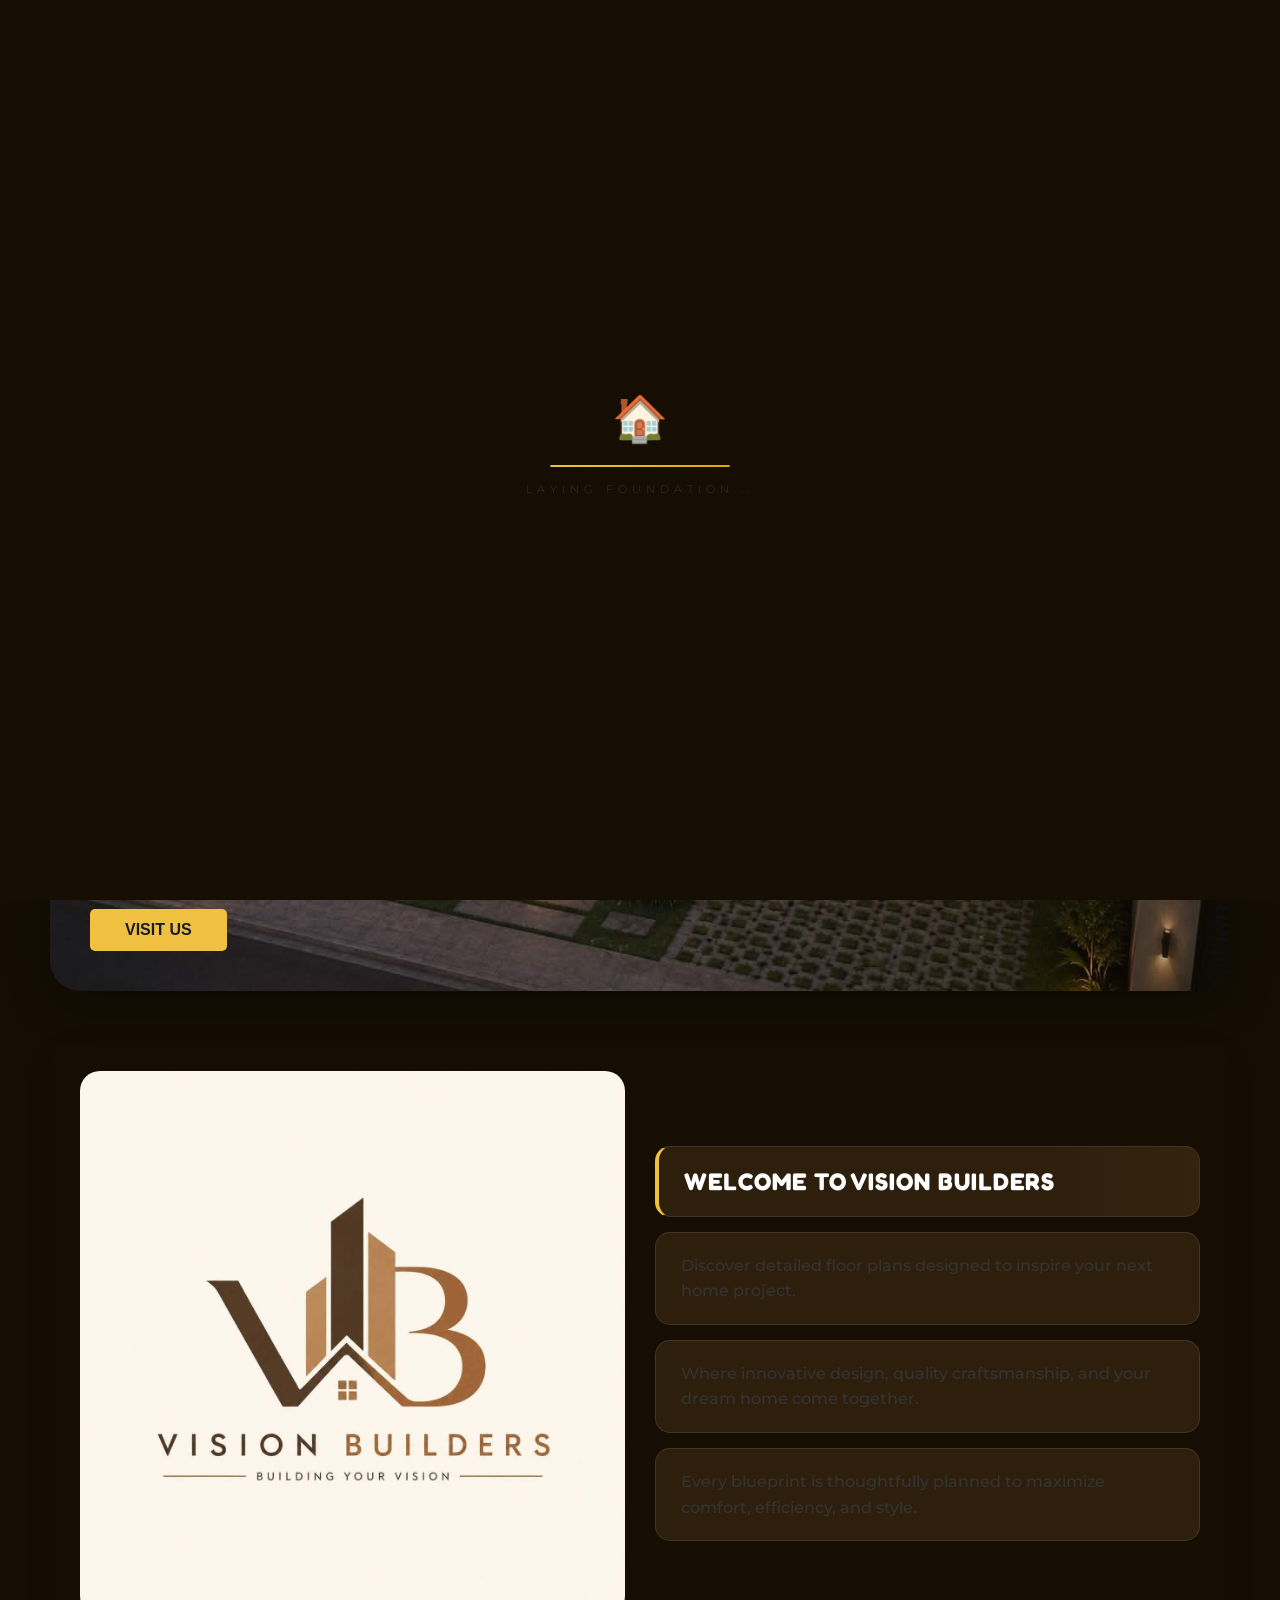
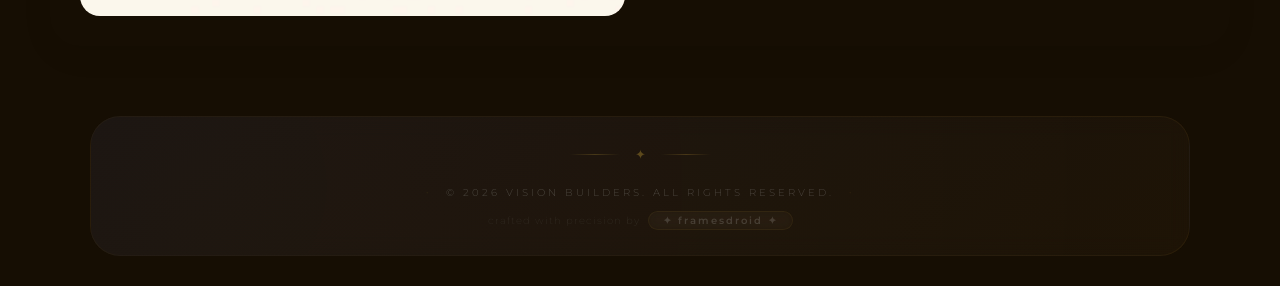
<file: index.html>
<!DOCTYPE html>
<html lang="en">
<head>
    <meta charset="UTF-8">
    <meta name="viewport" content="width=device-width, initial-scale=1.0">
    <title>Vision Builders</title>

    <link rel="icon" href="logo1.jpg" type="image/png">

    <link rel="stylesheet" href="style.css">
    <link href="https://fonts.googleapis.com/css2?family=Fredoka:wght@300..700&family=Montserrat:wght@300;400;600;700;800&display=swap" rel="stylesheet">
</head>
<body>

    
    <!-- ===== PAGE LOADER ===== -->
    <div id="loader" class="loader">
        <div class="loader-content">
            <span class="loader-icon" id="loaderIcon">✦</span>
            <div class="loader-bar">
            <div class="loader-progress"></div>
            </div>
            <p class="loader-text" id="loaderText">Loading...</p>
        </div>
    </div>

    <!-- HEADER / NAVIGATION -->
    <header>
        <h1 class="logo">VISION BUILDERS</h1>
        <nav>
            <a href="index.html" class="nav-link active">HOME PAGE</a>
            <a href="blueprints.html" class="nav-link">BLUEPRINTS</a>
            <a href="model.html" class="nav-link">MODEL</a>
            <a href="blog.html" class="nav-link">BLOG</a>
        </nav>
    </header>

    <!-- HERO SECTION -->
    <main class="hero">
        <div class="hero-overlay"></div>
        <div class="hero-text">
            <h1 class="hero-title">VISION BUILDERS</h1>
            <p class="hero-subtitle">WHERE WE BUILD YOUR VISION</p>
            <a href="blueprints.html">
                <button class="hero-btn">VISIT US</button>
            </a>
        </div>
        <!-- Floating particles -->
        <div class="particles">
            <span class="particle"></span>
            <span class="particle"></span>
            <span class="particle"></span>
            <span class="particle"></span>
            <span class="particle"></span>
        </div>
    </main>

    <!-- WELCOME SECTION -->
    <section class="welcome-section">
        
        <div class="welcome-image">
            <img src="logo1.jpg" alt="Logo">
        </div>
        
        <div class="welcome-content">
            <div class="welcome-box brand-box fade-in">
                <h2>WELCOME TO VISION BUILDERS</h2>
            </div>
            
            <div class="welcome-box fade-in delay-1">
                <p>Discover detailed floor plans designed to inspire your next home project.</p>
            </div>
            
            <div class="welcome-box fade-in delay-2">
                <p>Where innovative design, quality craftsmanship, and your dream home come together.</p>
            </div>
            
            <div class="welcome-box fade-in delay-3">
                <p>Every blueprint is thoughtfully planned to maximize comfort, efficiency, and style.</p>
            </div>
        </div>
        
    </section>

    

    <!-- Footer -->
    <footer>
    <div class="footer-content">
        <div class="footer-divider">
            <span class="fd-line"></span>
            <span class="fd-icon">✦</span>
            <span class="fd-line"></span>
        </div>
        <p class="footer-copyright">&copy; 2026 Vision Builders. All rights reserved.</p>
        <p class="footer-credit">
            <span class="credit-text">crafted with precision by</span>
            <a href="https://github.com/framesalter" target="_blank" class="credit-brand">
                ✦ framesdroid ✦
            </a>
        </p>
    </div>
    </footer>

    <script src="script.js"></script>
    
    

</body>
</html>
</file>
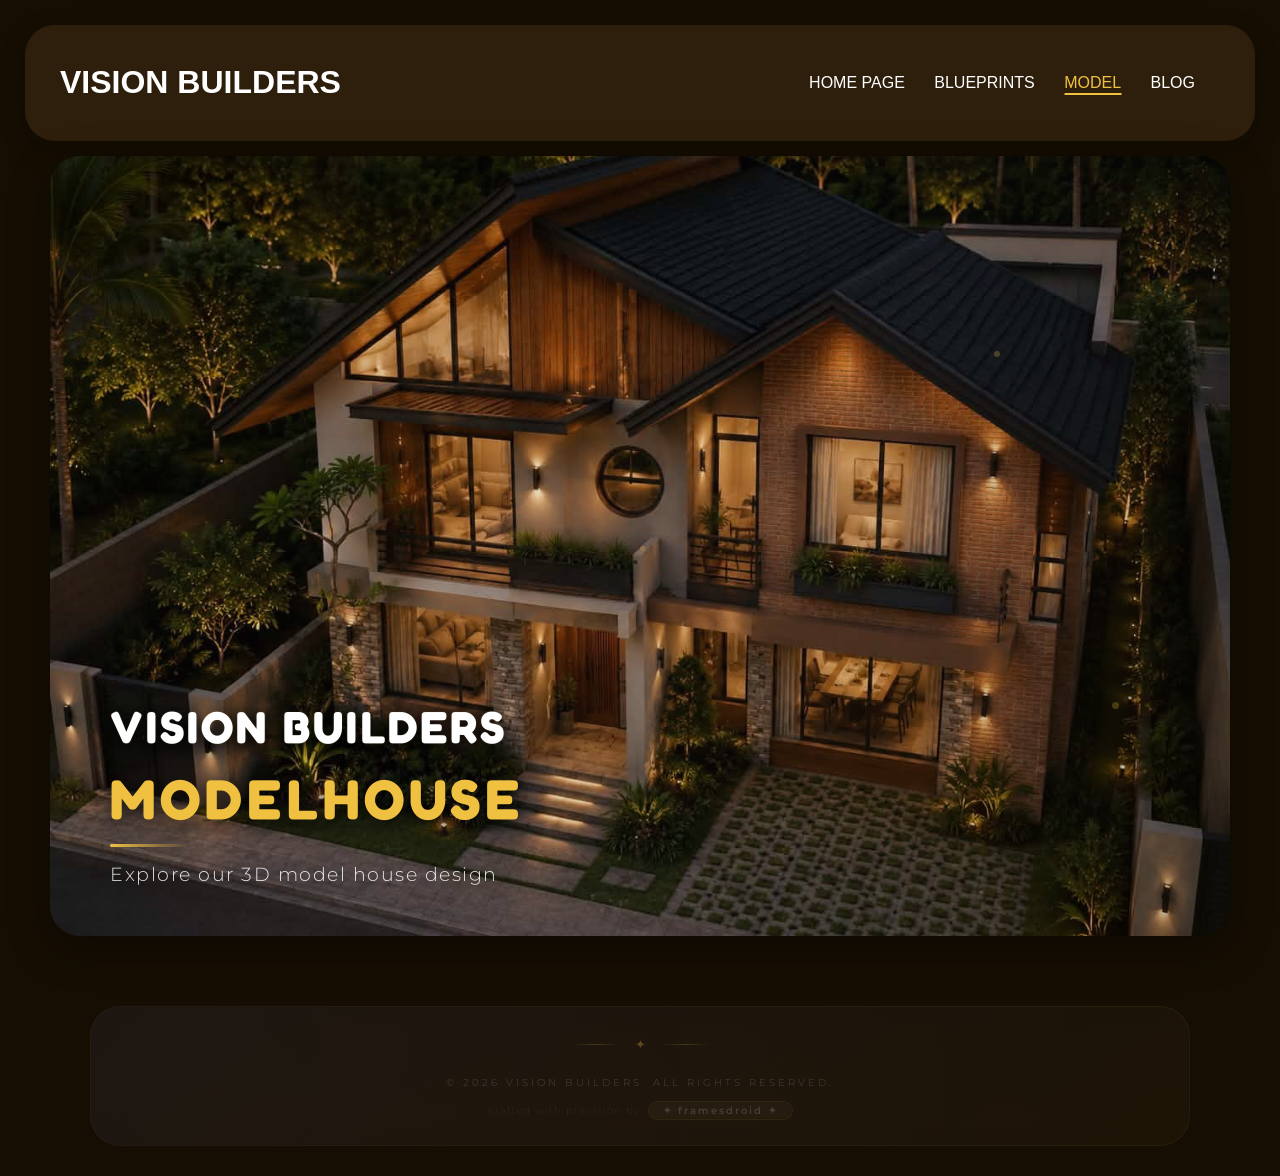
<file: model.html>
<!DOCTYPE html>
<html lang="en">
<head>
    <meta charset="UTF-8">
    <meta name="viewport" content="width=device-width, initial-scale=1.0">
    <title>Vision Builders - Model</title>

    <link rel="icon" href="logo1.jpg" type="image/png">
    
    <link rel="stylesheet" href="style.css">
    <link href="https://fonts.googleapis.com/css2?family=Fredoka:wght@300..700&family=Montserrat:wght@300;400;600;700;800&display=swap" rel="stylesheet">
</head>
<body>


    <!-- HEADER / NAVIGATION -->
    <header>
        <h1 class="logo">VISION BUILDERS</h1>
        <nav>
            <a href="index.html" class="nav-link">HOME PAGE</a>
            <a href="blueprints.html" class="nav-link">BLUEPRINTS</a>
            <a href="model.html" class="nav-link active">MODEL</a>
            <a href="blog.html" class="nav-link">BLOG</a>
        </nav>
    </header>

    <!-- MODEL PAGE -->
    <main class="model-page">
        
        <!-- Model Hero Section -->
        <div class="model-hero">
            <!-- Animated overlay -->
            <div class="model-overlay"></div>
            
            <!-- Floating particles -->
            <div class="particles">
                <span class="particle"></span>
                <span class="particle"></span>
                <span class="particle"></span>
                <span class="particle"></span>
                <span class="particle"></span>
            </div>
            
            <div class="model-hero-text">
                <h1 class="model-title">VISION BUILDERS</h1>
                <h2 class="model-subtitle">MODELHOUSE</h2>
                <p class="model-description">Explore our 3D model house design</p>
            </div>
        </div>
        
    </main>

    

    <!-- Footer -->
    <footer>
    <div class="footer-content">
        <div class="footer-divider">
            <span class="fd-line"></span>
            <span class="fd-icon">✦</span>
            <span class="fd-line"></span>
        </div>
        <p class="footer-copyright">&copy; 2026 Vision Builders. All rights reserved.</p>
        <p class="footer-credit">
            <span class="credit-text">crafted with precision by</span>
            <a href="https://github.com/framesalter" target="_blank" class="credit-brand">
                ✦ framesdroid ✦
            </a>
        </p>
    </div>
    </footer>

    <script src="script.js"></script>

    

</body>
</html>
</file>
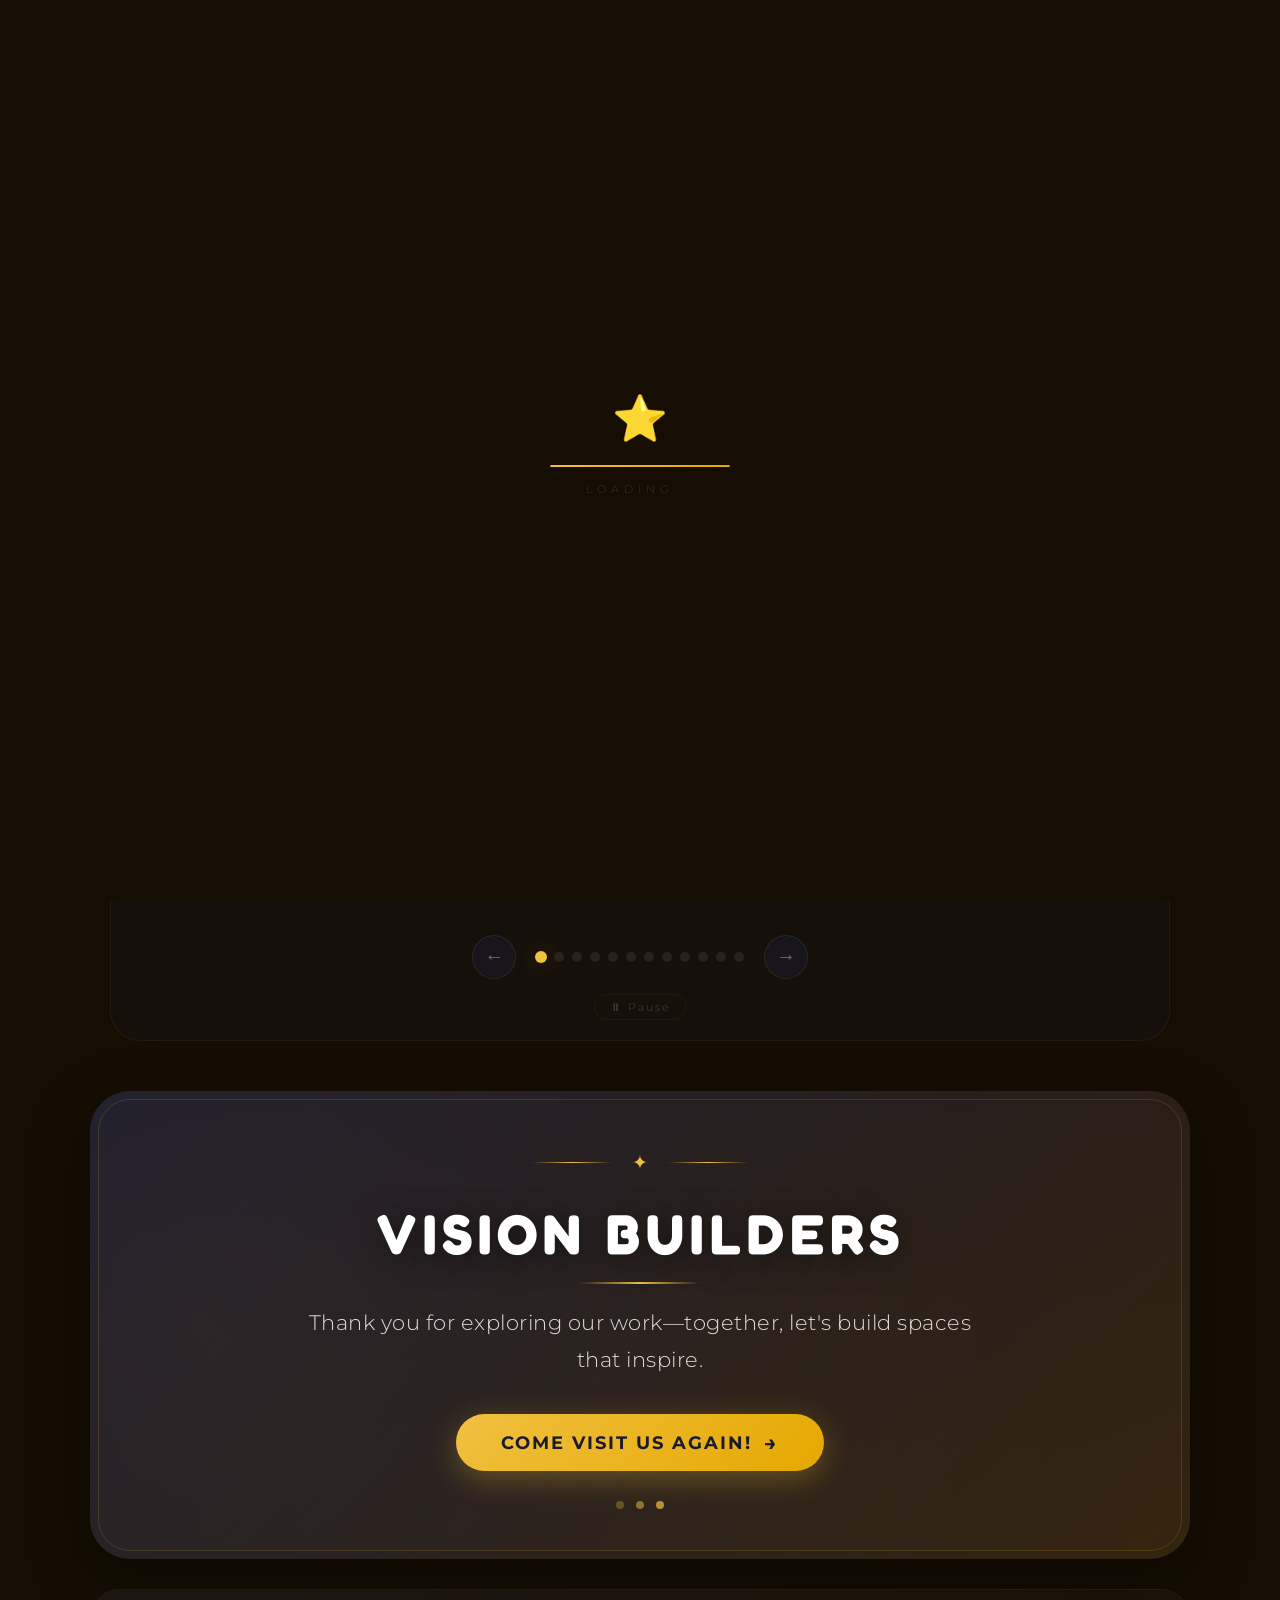
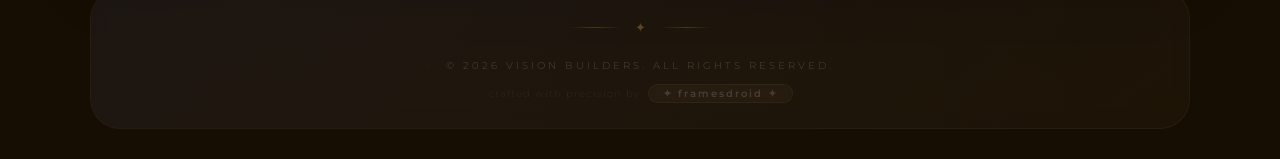
<file: quotes.html>
<!DOCTYPE html>
<html lang="en">
<head>
    <meta charset="UTF-8">
    <meta name="viewport" content="width=device-width, initial-scale=1.0">
    <title>Vision Builders - Reflections</title>

    <link rel="icon" href="logo1.jpg" type="image/png">
    
    <link rel="stylesheet" href="style.css">
    <link href="https://fonts.googleapis.com/css2?family=Fredoka:wght@300..700&family=Montserrat:wght@300;400;600;700;800&display=swap" rel="stylesheet">
</head>

<body>

    
    <!-- ===== PAGE LOADER ===== -->
    <div id="loader" class="loader">
        <div class="loader-content">
            <span class="loader-icon" id="loaderIcon">✦</span>
            <div class="loader-bar">
            <div class="loader-progress"></div>
            </div>
            <p class="loader-text" id="loaderText">Loading...</p>
        </div>
    </div>
    
    <!-- Header -->
    <header>
        <h1 class="logo">VISION BUILDERS</h1>
        <nav>
            <a href="index.html" class="nav-link">HOME PAGE</a>
            <a href="blueprints.html" class="nav-link">BLUEPRINTS</a>
            <a href="model.html" class="nav-link">MODEL</a>
            <a href="blog.html" class="nav-link active">BLOG</a>
        </nav>
    </header>

    <!-- Quotes Page -->
    <main class="quotes-page-extended">
        
        <!-- Page Title -->
        <div class="quotes-header-extended">
            <div class="header-decoration">
                <span class="deco-line"></span>
                <span class="deco-icon">✦</span>
                <span class="deco-line"></span>
            </div>
            <h1 class="quotes-title">TEAM REFLECTIONS</h1>
            <h2 class="quotes-subtitle">BEHIND V.B.</h2>
            <p class="quotes-description">Insights and challenges from the team behind Vision Builders</p>
        </div>
        
        <!-- CAROUSEL CONTAINER -->
        <div class="carousel-container">
            
            <!-- Carousel Track -->
            <div class="carousel-track" id="carouselTrack">
                
                <!-- ===== SLIDE 1: E. Batrina ===== -->
                <div class="carousel-slide">
                    <div class="quote-card-extended">
                        <div class="quote-member-extended">
                            <div class="member-avatar-wrapper">
                                <img src="Edward.jpg" alt="E. Batrina">
                            </div>
                            <h3>E. BATRINA</h3>
                            <span class="role">Team Leader</span>
                        </div>
                        <div class="quote-content-extended">
                            <blockquote>
                                "As the standing Team Leader, I believe the challenges that our team will face is the complicated schedules, distance of our houses and prior commitment. Given that we are now SHS students, it is clear that our schedule becomes more complicated. We also came from different parts of the city — thereby it is hard to choose a place where we can build our PT. As I was saying, we now have a complicated schedule due to tons of activities that we will be having after the instructional block. That's why I think prior commitment will be one of the challenges we'll be facing. And to solve this, time management and well cooperation is what our team needs, because as they would say... TEAMWORK MAKES THE DREAM WORK."
                            </blockquote>
                            <p class="prompt"><strong>PROMPT 1</strong> | What challenge do I expect the team to face, and how will I handle it?</p>
                        </div>
                    </div>
                </div>
                
                <!-- ===== SLIDE 2: E. Lantin ===== -->
                <div class="carousel-slide">
                    <div class="quote-card-extended">
                        <div class="quote-member-extended">
                            <div class="member-avatar-wrapper">
                                <img src="Elijah.jpg" alt="E. Lantin">
                            </div>
                            <h3>E. LANTIN</h3>
                            <span class="role">Member</span>
                        </div>
                        <div class="quote-content-extended">
                            <blockquote>
                                "One challenge our team might face is that some members may not do their tasks on time. If that happens, our work could be delayed. To handle this, I will remind them about their responsibilities and offer help if they are having difficulties. I will also make sure we work together so we can finish our project on time."
                            </blockquote>
                            <p class="prompt"><strong>PROMPT 1</strong> | What challenge do I expect the team to face, and how will I handle it?</p>
                        </div>
                    </div>
                </div>
                
                <!-- ===== SLIDE 3: Y. Manalo ===== -->
                <div class="carousel-slide">
                    <div class="quote-card-extended">
                        <div class="quote-member-extended">
                            <div class="member-avatar-wrapper">
                                <img src="Ynigo.jfif" alt="Y. Manalo">
                            </div>
                            <h3>Y. MANALO</h3>
                            <span class="role">Member</span>
                        </div>
                        <div class="quote-content-extended">
                            <blockquote>
                                "One challenge I expect our team to face is miscommunication and differences in ideas, which can affect our progress. To handle this I will communicate clearly, listen to my teammates opinions, and make sure everyone understands our tasks and goals. I will also do my part on time and encourage teamwork so we can solve problems together and achieve our objectives successfully."
                            </blockquote>
                            <p class="prompt"><strong>PROMPT 1</strong> | What challenge do I expect the team to face, and how will I handle it?</p>
                        </div>
                    </div>
                </div>
                
                <!-- ===== SLIDE 4: R. Panghulan ===== -->
                <div class="carousel-slide">
                    <div class="quote-card-extended">
                        <div class="quote-member-extended">
                            <div class="member-avatar-wrapper">
                                <img src="Earth.jpg" alt="R. Panghulan">
                            </div>
                            <h3>R. PANGHULAN</h3>
                            <span class="role">Member</span>
                        </div>
                        <div class="quote-content-extended">
                            <blockquote>
                                "I expect the team to have some issues in communication, I would simply ask and refer to the leader. For me to become a better communicator, I would first think what to say and do then I will take action based on what happens."
                            </blockquote>
                            <p class="prompt"><strong>PROMPT 1</strong> | What challenge do I expect the team to face, and how will I handle it?</p>
                        </div>
                    </div>
                </div>
                
                <!-- ===== SLIDE 5: D. Guapin ===== -->
                <div class="carousel-slide">
                    <div class="quote-card-extended">
                        <div class="quote-member-extended">
                            <div class="member-avatar-wrapper">
                                <img src="Guapin.jpg" alt="D. Guapin">
                            </div>
                            <h3>D. GUAPIN</h3>
                            <span class="role">Member</span>
                        </div>
                        <div class="quote-content-extended">
                            <blockquote>
                                "Our team may face problems such as not having enough time, making mistakes while building the website or the mini scaled house, and having members who cannot finish their tasks on time. To handle these challenges, we will work together, communicate with each other, and divide the work fairly. If we make mistakes, we will fix them and keep trying until we finish the project successfully."
                            </blockquote>
                            <p class="prompt"><strong>PROMPT 1</strong> | What challenge do I expect the team to face, and how will I handle it?</p>
                        </div>
                    </div>
                </div>

                <!-- ===== SLIDE 6: F. Del Mundo ===== -->
                <div class="carousel-slide">
                    <div class="quote-card-extended">
                        <div class="quote-member-extended">
                            <div class="member-avatar-wrapper">
                                <img src="Fiona.jpg" alt="F. Del Mundo">
                            </div>
                            <h3>F. DEL MUNDO</h3>
                            <span class="role">Member</span>
                        </div>
                        <div class="quote-content-extended">
                            <blockquote>
                                "I expect some hard challenges along the way, like not having enough time to do the work needed. It will be a tough journey, but I believe we can overcome these obstacles with determination, good planning and persistence as a team."
                            </blockquote>
                            <p class="prompt"><strong>PROMPT 1</strong> | What challenge do I expect the team to face, and how will I handle it?</p>
                        </div>
                    </div>
                </div>

                <!-- ===== SLIDE 7: C. Reyes ===== -->
                <div class="carousel-slide">
                    <div class="quote-card-extended">
                        <div class="quote-member-extended">
                            <div class="member-avatar-wrapper">
                                <img src="Reyes.jfif" alt="C. Reyes">
                            </div>
                            <h3>C. REYES</h3>
                            <span class="role">Member</span>
                        </div>
                        <div class="quote-content-extended">
                            <blockquote>
                                "Although I know everyone will participate, we won't be able to avoid those times that one or another will go missing time by time because we have our own schedule, responsibilities and doings."
                            </blockquote>
                            <p class="prompt"><strong>PROMPT 1</strong> | What challenge do I expect the team to face, and how will I handle it?</p>
                        </div>
                    </div>
                </div>

                <!-- ===== SLIDE 8: M. Diokno ===== -->
                <div class="carousel-slide">
                    <div class="quote-card-extended">
                        <div class="quote-member-extended">
                            <div class="member-avatar-wrapper">
                                <img src="Marcus.jpg" alt="M. Diokno">
                            </div>
                            <h3>M. DIOKNO</h3>
                            <span class="role">Member</span>
                        </div>
                        <div class="quote-content-extended">
                            <blockquote>
                                "I can become a better communicator within the team by letting all the members have their own opinion and listen while it's their turn. Lastly, I want to be clear and concise with my words in order to properly communicate my intent."
                            </blockquote>
                            <p class="prompt"><strong>PROMPT 1</strong> | What challenge do I expect the team to face, and how will I handle it?</p>
                        </div>
                    </div>
                </div>

                <!-- ===== SLIDE 9: G. Lat ===== -->
                <div class="carousel-slide">
                    <div class="quote-card-extended">
                        <div class="quote-member-extended">
                            <div class="member-avatar-wrapper">
                                <img src="Lat.jpg" alt="G. Lat">
                            </div>
                            <h3>G. LAT</h3>
                            <span class="role">Member</span>
                        </div>
                        <div class="quote-content-extended">
                            <blockquote>
                                "I think I can become a better communicator within the team by considering the opinions of others, listening closely to their suggestions and leaving opportunities to those who wish to share their ideas."
                            </blockquote>
                            <p class="prompt"><strong>PROMPT 1</strong> | What challenge do I expect the team to face, and how will I handle it?</p>
                        </div>
                    </div>
                </div>

                <!-- ===== SLIDE 10: M. Magsino ===== -->
                <div class="carousel-slide">
                    <div class="quote-card-extended">
                        <div class="quote-member-extended">
                            <div class="member-avatar-wrapper">
                                <img src="Mark.jpg" alt="M. Magsino">
                            </div>
                            <h3>M. MAGSINO</h3>
                            <span class="role">Member</span>
                        </div>
                        <div class="quote-content-extended">
                            <blockquote>
                                "I can become better by listening first, being clear and honest when I speak, clarifying questions when I don't understand, and giving updates early so we can discuss things better together."
                            </blockquote>
                            <p class="prompt"><strong>PROMPT 1</strong> | What challenge do I expect the team to face, and how will I handle it?</p>
                        </div>
                    </div>
                </div>

                <!-- ===== SLIDE 11: H. Gonzales ===== -->
                <div class="carousel-slide">
                    <div class="quote-card-extended">
                        <div class="quote-member-extended">
                            <div class="member-avatar-wrapper">
                                <img src="Haze.jpg" alt="H. Gonzales">
                            </div>
                            <h3>H. GONZALES</h3>
                            <span class="role">Member</span>
                        </div>
                        <div class="quote-content-extended">
                            <blockquote>
                                "I will become a better communicator with the team by listening to each of my classmates' ideas with respect and understand each of their point. I will also ask questions whenever I feel lost or uncertain, I will keep in touch with the group, respond to their messages or concerns and give helpful feedback with kindness and respectful way, and lastly, I will take part and take accountability on my responsibilities as a group member. This way, I can help our team work smoothly."
                            </blockquote>
                            <p class="prompt"><strong>PROMPT 1</strong> | What challenge do I expect the team to face, and how will I handle it?</p>
                        </div>
                    </div>
                </div>

                <!-- ===== SLIDE 12: A. Reyes ===== -->
                <div class="carousel-slide">
                    <div class="quote-card-extended">
                        <div class="quote-member-extended">
                            <div class="member-avatar-wrapper">
                                <img src="Athena.jpg" alt="A. Reyes">
                            </div>
                            <h3>A. REYES</h3>
                            <span class="role">Member</span>
                        </div>
                        <div class="quote-content-extended">
                            <blockquote>
                                "Firstly, I will comprehend what they are discussing about what to do and make. I will also give out suggestions and recommendations in order for us to widen our ideas and to also connect with each other's opinions and interest. Being a groupmate doesn't mean you only have to rely on other's choice, opinion, or majority when it comes to decision making, it is also aligning with each other's interest for us to conclude with a better outcome."
                            </blockquote>
                            <p class="prompt"><strong>PROMPT 1</strong> | What challenge do I expect the team to face, and how will I handle it?</p>
                        </div>
                    </div>
                </div>
                
            </div>
            
            <!-- Carousel Controls -->
            <div class="carousel-controls">
                <button class="carousel-btn prev-btn" id="prevBtn">
                    <span class="arrow-left">←</span>
                </button>
                <div class="carousel-dots" id="carouselDots"></div>
                <button class="carousel-btn next-btn" id="nextBtn">
                    <span class="arrow-right">→</span>
                </button>
            </div>
            
            <!-- Auto-play toggle -->
            <div class="carousel-autoplay">
                <button class="autoplay-btn" id="autoplayBtn">⏸ Pause</button>
            </div>
            
        </div>
        
    </main>

    <!-- Grand Finale Section -->
    <section class="grand-finale">
        <div class="finale-content">
            <div class="finale-divider">
                <span class="divider-line"></span>
                <span class="divider-icon">✦</span>
                <span class="divider-line"></span>
            </div>
            
            <h1 class="finale-title">VISION BUILDERS</h1>
            
            <div class="finale-message">
                <p>Thank you for exploring our work—together, let's build spaces that inspire.</p>
            </div>
            
            <div class="finale-button-wrapper">
                <a href="index.html" class="finale-button">
                    COME VISIT US AGAIN!
                    <span class="button-arrow">→</span>
                </a>
            </div>
            
            <div class="finale-decoration">
                <span class="deco-dot"></span>
                <span class="deco-dot"></span>
                <span class="deco-dot"></span>
            </div>
        </div>
    </section>

    <!-- Footer -->
    <footer>
        <div class="footer-content">
            <div class="footer-divider">
                <span class="fd-line"></span>
                <span class="fd-icon">✦</span>
                <span class="fd-line"></span>
            </div>
            <p class="footer-copyright">&copy; 2026 Vision Builders. All rights reserved.</p>
            <p class="footer-credit">
                <span class="credit-text">crafted with precision by</span>
                <a href="https://github.com/framesalter" target="_blank" class="credit-brand" title="Discover the creator">
                    ✦ framesdroid ✦
                </a>
            </p>
        </div>
    </footer>

    <script src="script.js"></script>
</body>
</html>
</file>
<file: style.css>
* {
    box-sizing: border-box;
}

html, body {
    margin: 0;
    padding: 0;
    min-height: 100%; /* Allows the page to stretch and scroll */
    background-color: #160e03; /* 15px gap */
    font-family: 'Fredoka', sans-serif;
    scroll-behavior: smooth;
}

/* The main image box */
.hero {
    /* Takes up at least the full screen, but GROWS if text pushes it down */
    min-height: calc(100vh - 100px); /* 50px margin top + 50px margin bottom */
    width: calc(100% - 100px);       /* 50px margin left + 50px margin right */
    margin: 50px;

    display: flex;
    flex-direction: column;
    justify-content: flex-end;     /* Pushes text to bottom */
    align-items: flex-start;       /* Pushes text to left */
    padding: 40px;                 /* Space inside the box before text hits the edge */

    background-image: url('houseyes.jpg');
    background-size: cover;
    background-position: center;
    border-radius: 30px;
    background-color: #160e03;     /* Fallback color */

    box-shadow: 0 12px 40px rgba(0, 0, 0, 0.35);
}

.hero-text {
    padding: 0;
    max-width: 550px;
}

/* Your text colors */
.hero-text h1 {
    font-family: 'Fredoka', sans-serif;
    font-weight: 800;
    font-size: 2.8rem;
    color: #ffffff;
    margin: 0 0 10px 0;
    letter-spacing: 2px;
    text-shadow: 0 4px 30px rgba(0, 0, 0, 0.8); /* Makes text readable */
}

.hero-text h1 {
    font-size: 3.5rem; /* Big and bold */
    margin-bottom: 10px;
}

.hero-text p {
    font-family: 'Fredoka', sans-serif;
    font-weight: 300;
    font-size: 1.1rem;
    color: #ffffff;
    margin: 0 0 20px 0;
    opacity: 0.95;
    letter-spacing: 1px;
    text-shadow: 0 2px 20px rgba(0, 0, 0, 0.8);
}

/* The "VISIT US" button */
.hero-text button {
    background-color: #f0c040;
    border: none;
    padding: 12px 35px;
    border-radius: 5px;
    font-weight: bold;
    font-size: 1rem;
    cursor: pointer;
    color: #1a1a2e;
    
    /* --- Smooth transition so the shadow doesn't jump --- */
    transition: all 0.3s ease;
}

/* --- When you hover over the button, it lifts up --- */
.hero-text button:hover {
    box-shadow: 0 6px 20px rgba(240, 192, 64, 0.5); /* Gold glow */
    transform: translateY(-3px); /* Slight lift effect */
}

/* --- Header and Navigation --- */
/* --- also #160e03 is the default background color --- */

body {
    margin: 0;
    background-color: #160e03;
    font-family: Arial, sans-serif;
}

header {
    background-color: #2e1f0d;
    color: white;
    padding: 18px 35px;
    margin: 25px 25px 15px 25px; /* Matches the hero's gap */
    border-radius: 30px;
    
    /* --- Makes the header float --- */
    box-shadow: 0 8px 25px rgba(0, 0, 0, 0.25);
    
    display: flex;
    justify-content: space-between;
    align-items: center;
}

nav a {
    color: white;
    text-decoration: none;
    margin-right: 25px;
}

main {
    padding: 0; /* Remove the 50px padding from main, the .hero handles it now */
}

.blueprint-column {
    display: inline-block;
    width: 45%;
    margin: 10px;
    padding: 20px;
    border: 2px solid #160e03;
    background-color: #eef3ff;
    vertical-align: top;
}

/* --- WELCOME SECTION (Image + 4 Boxes) --- */

.welcome-section {
    display: flex;
    gap: 30px;
    margin-bottom: 50px;
    align-items: stretch;      /* Makes both sides equal height */
    background-color: #160e03;
    border-radius: 30px;
    padding: 30px;
    box-shadow: 0 8px 30px rgba(0, 0, 0, 0.08);
}

/* Left side - Image */
.welcome-image {
    flex: 1.0;                /* Slightly bigger than the right side */
    min-width: 200px;
    border-radius: 20px;
    overflow: hidden;          /* The image stays inside rounded corners */
}

.welcome-image img {
    width: 100%;
    height: 100%;
    object-fit: cover;         /* Crops image nicely to fill the box */
    display: block;
}

/* Right side - Container for 4 boxes */
.welcome-content {
    flex: 1;
    display: flex;
    flex-direction: column;
    gap: 15px;
    justify-content: center;
}

/* Each individual box */
.welcome-box {
    background-color: #f8f6f2;
    padding: 20px 25px;
    border-radius: 15px;
    border-left: 4px solid #1a1a2e;
    transition: transform 0.2s ease, box-shadow 0.2s ease;
}

/* Hover effect - boxes lift slightly */
.welcome-box:hover {
    transform: translateX(5px);
    box-shadow: 0 4px 15px rgba(0, 0, 0, 0.05);
}

/* Box 1 */
.welcome-box h2 {
    font-family: 'Montserrat', sans-serif;
    font-weight: 700;
    font-size: 1.5rem;
    color: #1a1a2e;
    margin: 0;
    letter-spacing: 1px;
}


.brand-box {
    background-color: #1a1a2e;
    border-left-color: #f0c040;
    text-align: left;
    padding: 20px 25px;
}

.brand-box h2 {
    font-family: 'Fredoka', sans-serif;
    font-weight: 700;
    font-size: 1.5rem;
    color: #ffffff;
    margin: 0;
    letter-spacing: 1px;
}

/* Box 2 */
.welcome-box:nth-child(2) p {
    font-family: 'Montserrat', sans-serif;
    font-weight: 500;
    font-size: 1rem;
    color: #333;
    margin: 0;
    line-height: 1.6;
}

/* Box 3 */
.welcome-box:nth-child(3) p {
    font-family: 'Montserrat', sans-serif;
    font-weight: 500;
    font-size: 1rem;
    color: #333;
    margin: 0;
    line-height: 1.6;
}

/* Box 4 */
.welcome-box:last-child p {
    font-family: 'Montserrat', sans-serif;
    font-weight: 500;
    font-size: 1rem;
    color: #333;
    margin: 0;
    line-height: 1.6;
}

/* --- Responsive: Stack on Mobile --- */
@media (max-width: 768px) {
    .welcome-section {
        flex-direction: column;    /* Stack image on top, boxes below */
        padding: 15px;
    }
    
    .welcome-image {
        min-height: 250px;         /* Image gets a fixed height on mobile */
    }
    
    .welcome-box h2 {
        font-size: 1.2rem;
    }
    
    .brand-box h3 {
        font-size: 1.3rem;
    }
}

/* --- FLOOR PLANS WITH IMAGES --- */

.floorplan-container {
    display: flex;
    gap: 30px;
    justify-content: center;
    flex-wrap: wrap;
    margin: 20px 0 40px 0;
}

.floorplan-item {
    flex: 1 1 400px;
    max-width: 550px;
    background-color: #ffffff;
    border-radius: 25px;
    padding: 20px 20px 15px 20px;
    box-shadow: 0 8px 30px rgba(0, 0, 0, 0.10);
    transition: transform 0.3s ease, box-shadow 0.3s ease;
}

.floorplan-item:hover {
    transform: translateY(-5px);
    box-shadow: 0 12px 40px rgba(0, 0, 0, 0.18);
}

/* Image wrapper - handles rounded corners */
.floorplan-image {
    width: 100%;
    border-radius: 20px;
    overflow: hidden;
    background-color: #f0f0f0;
}

.floorplan-image img {
    width: 100%;
    height: auto;
    display: block;
}

/* Label below each image */
.floorplan-label {
    font-family: 'Montserrat', sans-serif;
    font-weight: 600;
    font-size: 1.1rem;
    color: #1a1a2e;
    text-align: center;
    margin: 12px 0 5px 0;
    letter-spacing: 2px;
}

/* --- Floating Tagline --- */
.blueprint-tagline {
    font-family: 'Montserrat', sans-serif;
    font-weight: 600;
    font-size: 1.3rem;
    text-align: center;
    color: #1a1a2e;
    background-color: #2e1f0d;
    margin: 20px 0 10px 0;
    padding: 20px 30px;
    border-radius: 30px;
    box-shadow: 0 8px 25px rgba(0, 0, 0, 0.10);
    letter-spacing: 3px;
    border: 2px solid #1a1a2e;
}

/* --- Welcome Section on Homepage --- */
.welcome-section {
    display: flex;
    gap: 30px;
    margin: 30px 50px 50px 50px;    /* Added top margin to separate from hero */
    align-items: stretch;
    background-color: #ffffff;
    border-radius: 30px;
    padding: 30px;
    box-shadow: 0 8px 30px rgba(0, 0, 0, 0.08);
}

/* --- Responsive: Stack on Mobile --- */
@media (max-width: 768px) {
    .floorplan-item {
        flex: 1 1 100%;
        max-width: 100%;
        padding: 15px;
    }
    
    .floorplan-label {
        font-size: 1rem;
    }
    
    .blueprint-tagline {
        font-size: 1rem;
        padding: 15px 20px;
        letter-spacing: 2px;
    }
}

/* --- MODEL PAGE HERO --- */

.model-hero {
    /* Takes up the full screen */
    min-height: calc(100vh - 120px); /* Adjusts for header height */
    width: calc(100% - 100px);
    margin: 0 50px 50px 50px;

    display: flex;
    flex-direction: column;
    justify-content: flex-end;     /* Pushes text to BOTTOM */
    align-items: flex-start;       /* Pushes text to LEFT */
    padding: 30px 40px;

    background-image: url('houseyes.jpg');
    background-size: cover;
    background-position: center;
    border-radius: 30px;
    background-color: #160e03;

    box-shadow: 0 12px 40px rgba(0, 0, 0, 0.35);
}

/* Text container for model page */
.model-hero-text {
    padding: 40px 60px;
    max-width: 700px;
}

/* Main title "VISION BUILDERS" */
.model-hero-text h1 {
    font-family: 'Fredoka', sans-serif;
    font-weight: 800;
    font-size: 2.8rem;
    color: #ffffff;
    margin: 0 0 10px 0;
    letter-spacing: 3px;
    text-shadow: 0 4px 20px rgba(0, 0, 0, 0.8);
}

/* Subtitle "MODELHOUSE" */
.model-hero-text h2 {
    font-family: 'Fredoka', sans-serif;
    font-weight: 700;
    font-size: 3.5rem;
    color: #f0c040;
    margin: 0 0 15px 0;
    letter-spacing: 5px;
    text-shadow: 0 4px 20px rgba(0, 0, 0, 0.8);
}

/* --- RESPONSIVE: Model Page on Mobile --- */
@media (max-width: 768px) {
    .model-hero {
        min-height: calc(100vh - 80px);
        width: calc(100% - 30px);
        margin: 0 15px 15px 15px;
        padding: 30px;
        border-radius: 20px;
    }
    
    .model-hero-text {
        padding: 25px 30px;
        max-width: 90%;
    }
    
    .model-hero-text h1 {
        font-size: 1.8rem;
    }
    
    .model-hero-text h2 {
        font-size: 2.2rem;
        letter-spacing: 3px;
    }
    
    .model-hero-text p {
        font-size: 1rem;
    }
}

/* --- Responsive for Tablets --- */
@media (max-width: 1024px) and (min-width: 769px) {
    .model-hero-text h1 {
        font-size: 2.2rem;
    }
    
    .model-hero-text h2 {
        font-size: 2.8rem;
    }
}

/* --- BLOG PAGE HERO --- */

/* --- BLOG PAGE --- */

.blog-hero {
    /* Takes up the full screen */
    min-height: calc(100vh - 120px);
    width: calc(100% - 100px);
    margin: 0 50px 50px 50px;

    display: flex;
    flex-direction: column;
    justify-content: space-between;  /* Pushes header to top, text to bottom */
    align-items: center;
    text-align: center;

    background-image: url('blog-bg.jpg'); /* Change to your background image */
    background-size: cover;
    background-position: center;
    border-radius: 30px;
    background-color: #160e03;
    box-shadow: 0 12px 40px rgba(0, 0, 0, 0.35);
    
    padding: 40px 50px;              /* Inner spacing */
}

/* --- TOP: Header Section --- */
.blog-header {
    width: 100%;
}

.blog-header h1 {
    font-family: 'Fredoka', sans-serif;
    font-weight: 700;
    font-size: 3.5rem;
    color: #ffffff;
    margin: 0 0 5px 0;
    letter-spacing: 3px;
    text-shadow: 0 4px 30px rgba(0, 0, 0, 0.8);
}

.blog-header h2 {
    font-family: 'Fredoka', sans-serif;
    font-weight: 600;
    font-size: 2.8rem;
    color: #f0c040;
    margin: 0;
    letter-spacing: 4px;
    text-shadow: 0 4px 30px rgba(0, 0, 0, 0.8);
}

/* --- MIDDLE: Image Section --- */
.blog-image {
    width: 80%;
    max-width: 700px;
    border-radius: 20px;
    overflow: hidden;
    box-shadow: 0 8px 30px rgba(0, 0, 0, 0.4);
    margin: 20px 0;
}

.blog-image img {
    width: 100%;
    height: auto;
    display: block;
}

/* --- BOTTOM: Description Text --- */
.blog-description {
    width: 100%;
    max-width: 750px;
}

.blog-description p {
    font-family: 'Montserrat', sans-serif;
    font-weight: 300;
    font-size: 1.1rem;
    color: #ffffff;
    margin: 0;
    line-height: 1.8;
    letter-spacing: 0.5px;
    text-shadow: 0 2px 20px rgba(0, 0, 0, 0.8);
}

/* --- RESPONSIVE: Blog Page on Mobile --- */
@media (max-width: 768px) {
    .blog-hero {
        min-height: calc(100vh - 80px);
        width: calc(100% - 30px);
        margin: 0 15px 15px 15px;
        padding: 25px 20px;
        border-radius: 20px;
        justify-content: center;     /* Stack everything on mobile */
        gap: 15px;
    }
    
    .blog-header h1 {
        font-size: 2.2rem;
    }
    
    .blog-header h2 {
        font-size: 1.8rem;
        letter-spacing: 3px;
    }
    
    .blog-image {
        width: 95%;
        max-width: 100%;
        margin: 10px 0;
    }
    
    .blog-description p {
        font-size: 0.95rem;
        padding: 0 10px;
        line-height: 1.6;
    }
}

/* --- Responsive for Tablets --- */
@media (max-width: 1024px) and (min-width: 769px) {
    .blog-header h1 {
        font-size: 2.8rem;
    }
    
    .blog-header h2 {
        font-size: 2.2rem;
    }
    
    .blog-image {
        width: 70%;
    }
    
    .blog-description p {
        font-size: 1rem;
    }
}

/* --- BLOG PAGE (Updated) --- */

.blog-page {
    width: calc(100% - 100px);
    margin: 0 50px 50px 50px;
}

/* Top: Header Section */
.blog-header-section {
    background-color: #1a1a2e;
    border-radius: 30px 30px 0 0;
    padding: 40px 30px 25px 30px;
    text-align: center;
}

.blog-header h1 {
    font-family: 'Fredoka', sans-serif;
    font-weight: 700;
    font-size: 3.5rem;
    color: #ffffff;
    margin: 0 0 5px 0;
    letter-spacing: 3px;
}

.blog-header h2 {
    font-family: 'Fredoka', sans-serif;
    font-weight: 600;
    font-size: 2.8rem;
    color: #f0c040;
    margin: 0;
    letter-spacing: 4px;
}

/* Middle: Feature Image */
.blog-feature-image {
    width: 100%;
    max-height: 400px;
    overflow: hidden;
    background-color: #1a1a2e;
}

.blog-feature-image img {
    width: 100%;
    height: 400px;
    object-fit: cover;
    display: block;
}

/* Bottom: Description */
.blog-description {
    background-color: #2e1f0d;
    border-radius: 0 0 30px 30px;
    padding: 20px 40px 35px 40px;
    text-align: center;
}

.blog-description p {
    font-family: 'Montserrat', sans-serif;
    font-weight: 300;
    font-size: 1.1rem;
    color: #f0c040;
    margin: 0;
    line-height: 1.8;
    letter-spacing: 0.5px;
    max-width: 800px;
    margin: 0 auto;
}

/* --- TEAM GALLERY (12 Members, 4 columns x 3 rows) --- */

.team-gallery {
    background-color: #2e1f0d;
    border-radius: 30px;
    padding: 40px 30px;
    margin-top: 30px;
    box-shadow: 0 8px 30px rgba(0, 0, 0, 0.10);
}

/* Each row has 4 members */
.team-row {
    display: flex;
    gap: 25px;
    justify-content: center;
    margin-bottom: 30px;
}

.team-row:last-child {
    margin-bottom: 0;          /* Remove margin from last row */
}

/* Individual Member Card */
.team-member {
    flex: 1;
    max-width: 200px;
    text-align: center;
    transition: transform 0.3s ease, box-shadow 0.3s ease;
}

.team-member:hover {
    transform: translateY(-5px);
}

/* Member Image - Square with rounded corners */
.team-member img {
    width: 100%;
    aspect-ratio: 1 / 1;        /* Makes it perfectly square */
    object-fit: cover;
    border-radius: 20px;
    border: 3px solid #1a1a2e;
    box-shadow: 0 4px 15px rgba(0, 0, 0, 0.10);
    transition: box-shadow 0.3s ease;
    background-color: #f0f0f0;
}

.team-member:hover img {
    box-shadow: 0 8px 25px rgba(0, 0, 0, 0.20);
}

/* Member Name Below Image */
.team-member h4 {
    font-family: 'Montserrat', sans-serif;
    font-weight: 600;
    font-size: 0.95rem;
    color: #1a1a2e;
    margin: 12px 0 0 0;
    letter-spacing: 1px;
}

/* --- RESPONSIVE: Team Gallery on Mobile --- */
@media (max-width: 1024px) {
    .team-row {
        gap: 15px;
    }
    
    .team-member {
        max-width: 160px;
    }
    
    .team-member h4 {
        font-size: 0.85rem;
    }
}

@media (max-width: 768px) {
    .blog-page {
        width: calc(100% - 30px);
        margin: 0 15px 15px 15px;
    }
    
    .blog-header-section {
        padding: 25px 20px 15px 20px;
        border-radius: 20px 20px 0 0;
    }
    
    .blog-header h1 {
        font-size: 2.2rem;
    }
    
    .blog-header h2 {
        font-size: 1.8rem;
        letter-spacing: 3px;
    }
    
    .blog-feature-image {
        max-height: 250px;
    }
    
    .blog-feature-image img {
        height: 250px;
    }
    
    .blog-description {
        padding: 15px 20px 25px 20px;
        border-radius: 0 0 20px 20px;
    }
    
    .blog-description p {
        font-size: 0.95rem;
        line-height: 1.6;
    }
    
    /* Team Gallery on Mobile: 2 columns instead of 4 */
    .team-gallery {
        padding: 25px 15px;
        border-radius: 20px;
        margin-top: 20px;
    }
    
    .team-row {
        display: grid;
        grid-template-columns: 1fr 1fr;  /* 2 columns */
        gap: 20px;
        margin-bottom: 20px;
    }
    
    .team-member {
        max-width: 100%;
    }
    
    .team-member h4 {
        font-size: 0.8rem;
        margin-top: 8px;
    }
}

@media (max-width: 480px) {
    .blog-header h1 {
        font-size: 1.8rem;
    }
    
    .blog-header h2 {
        font-size: 1.4rem;
    }
    
    .blog-feature-image {
        max-height: 180px;
    }
    
    .blog-feature-image img {
        height: 180px;
    }
    
    .team-gallery {
        padding: 15px 10px;
    }
    
    .team-row {
        gap: 12px;
    }
    
    .team-member h4 {
        font-size: 0.7rem;
    }
}

/* --- BOUNCING BUTTON (DVD Screensaver Style) --- */

.bouncing-container {
    position: relative;
    width: 100%;
    height: 200px;              /* Container for the button to bounce in */
    overflow: hidden;
    margin: 20px 0 30px 0;
    background-color: transparent;
    border-radius: 20px;
}

#bouncingBtn {
    position: absolute;
    padding: 18px 35px;
    background-color: #f0c040;
    color: #1a1a2e;
    font-family: 'Montserrat', sans-serif;
    font-weight: 700;
    font-size: 1.2rem;
    border: none;
    border-radius: 50px;
    cursor: pointer;
    box-shadow: 0 4px 20px rgba(240, 192, 64, 0.4);
    transition: transform 0.1s ease;
    letter-spacing: 1px;
    white-space: nowrap;
}

#bouncingBtn:hover {
    transform: scale(1.05);
    box-shadow: 0 6px 30px rgba(240, 192, 64, 0.6);
}

/* --- QUOTES PAGE --- */

.quotes-page {
    width: calc(100% - 100px);
    max-width: 1100px;
    margin: 0 auto 50px auto;
    padding: 0 20px;
}

/* Quotes Header */
.quotes-header {
    text-align: center;
    padding: 40px 20px 30px 20px;
    background-color: transparent;
    border-radius: 30px;
    margin-bottom: 40px;
}

.quotes-header h1 {
    font-family: 'Fredoka', sans-serif;
    font-weight: 700;
    font-size: 3rem;
    color: #ffffff;
    margin: 0 0 5px 0;
    letter-spacing: 3px;
}

.quotes-header h2 {
    font-family: 'Fredoka', sans-serif;
    font-weight: 600;
    font-size: 2.2rem;
    color: #f0c040;
    margin: 0 0 15px 0;
    letter-spacing: 4px;
}

.quotes-header p {
    font-family: 'Montserrat', sans-serif;
    font-weight: 300;
    font-size: 1.1rem;
    color: #ffffff;
    opacity: 0.8;
    margin: 0;
}

/* Quote Card */
.quote-card {
    display: flex;
    gap: 30px;
    background-color: #ffffff;
    border-radius: 25px;
    padding: 30px;
    margin-bottom: 30px;
    box-shadow: 0 8px 30px rgba(0, 0, 0, 0.10);
    border-left: 5px solid #f0c040;
    transition: transform 0.3s ease, box-shadow 0.3s ease;
}

.quote-card:hover {
    transform: translateX(5px);
    box-shadow: 0 12px 40px rgba(0, 0, 0, 0.15);
}

/* Left: Member Info */
.quote-member {
    flex: 0 0 180px;
    text-align: center;
}

.quote-member img {
    width: 150px;
    height: 150px;
    object-fit: cover;
    border-radius: 50%;
    border: 4px solid #1a1a2e;
    box-shadow: 0 4px 15px rgba(0, 0, 0, 0.10);
    background-color: #f0f0f0;
}

.quote-member h3 {
    font-family: 'Montserrat', sans-serif;
    font-weight: 700;
    font-size: 1.1rem;
    color: #1a1a2e;
    margin: 12px 0 2px 0;
    letter-spacing: 1px;
}

.quote-member .role {
    font-family: 'Montserrat', sans-serif;
    font-weight: 400;
    font-size: 0.8rem;
    color: #888;
    letter-spacing: 1px;
}

/* Right: Quote Content */
.quote-content {
    flex: 1;
    display: flex;
    flex-direction: column;
    justify-content: center;
}

.quote-content blockquote {
    font-family: 'Montserrat', sans-serif;
    font-weight: 400;
    font-size: 1rem;
    color: #333;
    line-height: 1.8;
    margin: 0 0 15px 0;
    padding: 0 0 0 20px;
    border-left: 3px solid #f0c040;
    font-style: italic;
}

.quote-content .prompt {
    font-family: 'Montserrat', sans-serif;
    font-weight: 400;
    font-size: 0.9rem;
    color: #1a1a2e;
    margin: 0;
    padding: 10px 15px;
    background-color: #f8f6f2;
    border-radius: 10px;
}

.prompt strong {
    color: #f0c040;
}

/* --- RESPONSIVE: Quotes Page --- */
@media (max-width: 768px) {
    .quotes-page {
        width: calc(100% - 30px);
        padding: 0 10px;
    }
    
    .quotes-header {
        padding: 25px 15px 20px 15px;
        border-radius: 20px;
    }
    
    .quotes-header h1 {
        font-size: 2rem;
    }
    
    .quotes-header h2 {
        font-size: 1.5rem;
    }
    
    .quotes-header p {
        font-size: 0.9rem;
    }
    
    .quote-card {
        flex-direction: column;
        align-items: center;
        text-align: center;
        padding: 20px;
        gap: 15px;
    }
    
    .quote-member {
        flex: 0 0 auto;
    }
    
    .quote-member img {
        width: 120px;
        height: 120px;
    }
    
    .quote-content blockquote {
        font-size: 0.9rem;
        padding: 0 0 0 15px;
        text-align: left;
    }
    
    .quote-content .prompt {
        font-size: 0.8rem;
        text-align: left;
    }
}

@media (max-width: 480px) {
    .quotes-header h1 {
        font-size: 1.5rem;
    }
    
    .quotes-header h2 {
        font-size: 1.2rem;
    }
    
    .quote-member img {
        width: 100px;
        height: 100px;
    }
    
    .quote-content blockquote {
        font-size: 0.85rem;
        padding: 0 0 0 10px;
    }
}

/* --- GRAND FINALE SECTION --- */

.grand-finale {
    width: calc(100% - 100px);
    max-width: 1100px;
    margin: 50px auto 0 auto;
    padding: 60px 40px 50px 40px;
    background: linear-gradient(135deg, #1a1a2e 0%, #2e1f0d 100%);
    border-radius: 40px;
    position: relative;
    overflow: hidden;
    box-shadow: 0 20px 60px rgba(0, 0, 0, 0.4);
    text-align: center;
}

/* Animated background glow effect */
.grand-finale::before {
    content: '';
    position: absolute;
    top: -50%;
    left: -50%;
    width: 200%;
    height: 200%;
    background: radial-gradient(circle at 30% 50%, rgba(240, 192, 64, 0.06) 0%, transparent 50%),
                radial-gradient(circle at 70% 80%, rgba(240, 192, 64, 0.04) 0%, transparent 40%);
    animation: finaleGlow 8s ease-in-out infinite alternate;
    pointer-events: none;
}

@keyframes finaleGlow {
    0% {
        transform: translate(0, 0) scale(1);
        opacity: 0.5;
    }
    100% {
        transform: translate(5%, 5%) scale(1.1);
        opacity: 1;
    }
}

/* Decorative gold border on the section */
.grand-finale::after {
    content: '';
    position: absolute;
    top: 8px;
    left: 8px;
    right: 8px;
    bottom: 8px;
    border: 1px solid rgba(240, 192, 64, 0.15);
    border-radius: 32px;
    pointer-events: none;
}

/* Inner content */
.finale-content {
    position: relative;
    z-index: 1;
}

/* Decorative divider with gold icon */
.finale-divider {
    display: flex;
    align-items: center;
    justify-content: center;
    gap: 20px;
    margin-bottom: 25px;
}

.divider-line {
    width: 80px;
    height: 1px;
    background: linear-gradient(90deg, transparent, #f0c040, transparent);
}

.divider-icon {
    font-size: 1.2rem;
    color: #f0c040;
    animation: iconPulse 3s ease-in-out infinite;
}

@keyframes iconPulse {
    0%, 100% {
        transform: scale(1);
        opacity: 0.7;
    }
    50% {
        transform: scale(1.3);
        opacity: 1;
    }
}

/* Main Title */
.finale-title {
    font-family: 'Fredoka', sans-serif;
    font-weight: 700;
    font-size: 3.5rem;
    color: #ffffff;
    margin: 0 0 20px 0;
    letter-spacing: 6px;
    text-shadow: 0 4px 30px rgba(0, 0, 0, 0.5);
}

.finale-title::after {
    content: '';
    display: block;
    width: 120px;
    height: 2px;
    background: linear-gradient(90deg, transparent, #f0c040, transparent);
    margin: 15px auto 0 auto;
}

/* Message text */
.finale-message {
    max-width: 700px;
    margin: 0 auto 35px auto;
}

.finale-message p {
    font-family: 'Montserrat', sans-serif;
    font-weight: 300;
    font-size: 1.3rem;
    color: rgba(255, 255, 255, 0.85);
    line-height: 1.8;
    letter-spacing: 0.5px;
    margin: 0;
}

/* Button */
.finale-button-wrapper {
    margin-bottom: 30px;
}

.finale-button {
    display: inline-flex;
    align-items: center;
    gap: 12px;
    font-family: 'Montserrat', sans-serif;
    font-weight: 700;
    font-size: 1.1rem;
    color: #1a1a2e;
    background: linear-gradient(135deg, #f0c040, #e6a800);
    padding: 16px 45px;
    border-radius: 50px;
    text-decoration: none;
    letter-spacing: 2px;
    box-shadow: 0 8px 30px rgba(240, 192, 64, 0.3);
    transition: all 0.4s cubic-bezier(0.175, 0.885, 0.32, 1.275);
    position: relative;
    overflow: hidden;
}

/* Button hover effect */
.finale-button:hover {
    transform: translateY(-4px) scale(1.02);
    box-shadow: 0 15px 50px rgba(240, 192, 64, 0.5);
    color: #1a1a2e;
}

.finale-button:active {
    transform: translateY(0) scale(0.98);
}

/* Button shine effect on hover */
.finale-button::before {
    content: '';
    position: absolute;
    top: -50%;
    left: -60%;
    width: 30%;
    height: 200%;
    background: rgba(255, 255, 255, 0.3);
    transform: rotate(25deg);
    transition: all 0.6s ease;
}

.finale-button:hover::before {
    left: 120%;
}

.button-arrow {
    display: inline-block;
    transition: transform 0.3s ease;
    font-size: 1.3rem;
}

.finale-button:hover .button-arrow {
    transform: translateX(6px);
}

/* Decorative dots at bottom */
.finale-decoration {
    display: flex;
    justify-content: center;
    gap: 12px;
    margin-top: 5px;
}

.deco-dot {
    width: 8px;
    height: 8px;
    border-radius: 50%;
    background: #f0c040;
    opacity: 0.3;
    animation: dotFade 2.5s ease-in-out infinite;
}

.deco-dot:nth-child(2) {
    animation-delay: 0.5s;
    opacity: 0.5;
}

.deco-dot:nth-child(3) {
    animation-delay: 1s;
    opacity: 0.7;
}

@keyframes dotFade {
    0%, 100% {
        opacity: 0.2;
        transform: scale(0.8);
    }
    50% {
        opacity: 0.8;
        transform: scale(1.2);
    }
}

/* --- RESPONSIVE: Grand Finale --- */
@media (max-width: 768px) {
    .grand-finale {
        width: calc(100% - 30px);
        padding: 40px 20px 30px 20px;
        border-radius: 30px;
        margin-top: 30px;
    }
    
    .grand-finale::after {
        top: 5px;
        left: 5px;
        right: 5px;
        bottom: 5px;
        border-radius: 25px;
    }
    
    .divider-line {
        width: 40px;
    }
    
    .finale-title {
        font-size: 2.2rem;
        letter-spacing: 4px;
    }
    
    .finale-title::after {
        width: 80px;
    }
    
    .finale-message p {
        font-size: 1rem;
        padding: 0 5px;
    }
    
    .finale-button {
        font-size: 0.95rem;
        padding: 14px 30px;
    }
    
    .finale-decoration {
        gap: 8px;
    }
    
    .deco-dot {
        width: 6px;
        height: 6px;
    }
}

@media (max-width: 480px) {
    .grand-finale {
        padding: 30px 15px 25px 15px;
    }
    
    .finale-title {
        font-size: 1.8rem;
        letter-spacing: 3px;
    }
    
    .finale-message p {
        font-size: 0.9rem;
    }
    
    .finale-button {
        font-size: 0.85rem;
        padding: 12px 25px;
        gap: 8px;
    }
}

/* ========================================
   EXTRAVAGANT HOMEPAGE UPGRADES
   ======================================== */

/* --- HEADER UPGRADES --- */

header {
    position: relative;
    overflow: hidden;
}

/* Gold underline animation on logo */
.logo {
    position: relative;
    display: inline-block;
}

.logo::after {
    content: '';
    position: absolute;
    bottom: -4px;
    left: 0;
    width: 0;
    height: 2px;
    background: linear-gradient(90deg, #f0c040, #e6a800);
    transition: width 0.6s cubic-bezier(0.175, 0.885, 0.32, 1.275);
}

.logo:hover::after {
    width: 100%;
}

/* Navigation links with glow effect */
.nav-link {
    position: relative;
    transition: color 0.3s ease;
}

.nav-link::after {
    content: '';
    position: absolute;
    bottom: -4px;
    left: 50%;
    width: 0;
    height: 2px;
    background: #f0c040;
    transform: translateX(-50%);
    transition: width 0.3s ease;
}

.nav-link:hover::after,
.nav-link.active::after {
    width: 100%;
}

.nav-link:hover {
    color: #f0c040;
}

.nav-link.active {
    color: #f0c040;
}

/* --- HERO SECTION UPGRADES --- */

.hero {
    position: relative;
    overflow: hidden;
}

/* Animated gradient overlay */
.hero-overlay {
    position: absolute;
    top: 0;
    left: 0;
    width: 100%;
    height: 100%;
    background: linear-gradient(135deg, 
        rgba(22, 14, 3, 0.3) 0%,
        rgba(26, 26, 46, 0.2) 50%,
        rgba(22, 14, 3, 0.4) 100%
    );
    z-index: 1;
    animation: overlayPulse 6s ease-in-out infinite alternate;
}

@keyframes overlayPulse {
    0% { opacity: 0.6; }
    100% { opacity: 1; }
}

/* Hero text with reveal animation */
.hero-text {
    position: relative;
    z-index: 2;
}

.hero-title {
    animation: fadeInUp 1.2s cubic-bezier(0.175, 0.885, 0.32, 1.275) forwards;
}

.hero-subtitle {
    animation: fadeInUp 1.2s cubic-bezier(0.175, 0.885, 0.32, 1.275) 0.3s forwards;
    opacity: 0;
}

.hero-btn {
    animation: fadeInUp 1.2s cubic-bezier(0.175, 0.885, 0.32, 1.275) 0.6s forwards;
    opacity: 0;
}

@keyframes fadeInUp {
    from {
        opacity: 0;
        transform: translateY(30px);
    }
    to {
        opacity: 1;
        transform: translateY(0);
    }
}

/* Glowing text effect */
.hero-title {
    text-shadow: 
        0 4px 30px rgba(0, 0, 0, 0.8),
        0 0 60px rgba(240, 192, 64, 0.1);
    position: relative;
}

.hero-title::after {
    content: 'VISION BUILDERS';
    position: absolute;
    top: 0;
    left: 0;
    color: transparent;
    -webkit-text-stroke: 2px rgba(240, 192, 64, 0.1);
    z-index: -1;
}

/* Hero button glow pulse */
.hero-btn {
    position: relative;
    overflow: hidden;
}

.hero-btn::before {
    content: '';
    position: absolute;
    top: -50%;
    left: -60%;
    width: 30%;
    height: 200%;
    background: rgba(255, 255, 255, 0.2);
    transform: rotate(25deg);
    transition: all 0.6s ease;
}

.hero-btn:hover::before {
    left: 120%;
}

.hero-btn::after {
    content: '';
    position: absolute;
    inset: -3px;
    border-radius: 8px;
    background: linear-gradient(135deg, #f0c040, #e6a800, #f0c040);
    background-size: 200% 200%;
    z-index: -1;
    animation: btnGlow 3s ease-in-out infinite;
    filter: blur(8px);
    opacity: 0;
    transition: opacity 0.4s ease;
}

.hero-btn:hover::after {
    opacity: 1;
}

@keyframes btnGlow {
    0%, 100% { background-position: 0% 50%; }
    50% { background-position: 100% 50%; }
}

/* --- PARTICLES (Floating dots) --- */

.particles {
    position: absolute;
    top: 0;
    left: 0;
    width: 100%;
    height: 100%;
    pointer-events: none;
    z-index: 1;
    overflow: hidden;
}

.particle {
    position: absolute;
    width: 4px;
    height: 4px;
    background: rgba(240, 192, 64, 0.3);
    border-radius: 50%;
    animation: floatParticle 12s infinite linear;
}

.particle:nth-child(1) {
    top: 20%;
    left: 10%;
    animation-delay: 0s;
    animation-duration: 14s;
}

.particle:nth-child(2) {
    top: 60%;
    left: 85%;
    animation-delay: 2s;
    animation-duration: 18s;
    width: 6px;
    height: 6px;
}

.particle:nth-child(3) {
    top: 80%;
    left: 20%;
    animation-delay: 4s;
    animation-duration: 16s;
}

.particle:nth-child(4) {
    top: 30%;
    left: 75%;
    animation-delay: 6s;
    animation-duration: 20s;
    width: 3px;
    height: 3px;
}

.particle:nth-child(5) {
    top: 50%;
    left: 45%;
    animation-delay: 8s;
    animation-duration: 15s;
    width: 5px;
    height: 5px;
}

@keyframes floatParticle {
    0% {
        transform: translate(0, 0) scale(1);
        opacity: 0.3;
    }
    25% {
        transform: translate(30px, -40px) scale(1.2);
        opacity: 0.8;
    }
    50% {
        transform: translate(-20px, -80px) scale(0.8);
        opacity: 0.4;
    }
    75% {
        transform: translate(40px, -120px) scale(1.1);
        opacity: 0.9;
    }
    100% {
        transform: translate(0, -160px) scale(1);
        opacity: 0.3;
    }
}

/* --- WELCOME SECTION --- */

.welcome-section {
    position: relative;
    background: transparent;
    overflow: hidden;
}

/* Glass-morphism effect very nice */
.welcome-box {
    background: #2e1f0d;
    backdrop-filter: blur(10px);
    -webkit-backdrop-filter: blur(10px);
    border: 1px solid rgba(255, 255, 255, 0.1);
    position: relative;
    overflow: hidden;
}

.welcome-box::before {
    content: '';
    position: absolute;
    top: -50%;
    left: -50%;
    width: 200%;
    height: 200%;
    background: radial-gradient(circle at 30% 50%, rgba(240, 192, 64, 0.03), transparent 60%);
    opacity: 0;
    transition: opacity 0.6s ease;
}

.welcome-box:hover::before {
    opacity: 1;
}

/* Fade-in animations */
.fade-in {
    opacity: 0;
    transform: translateY(30px);
    animation: fadeInUp 0.8s cubic-bezier(0.175, 0.885, 0.32, 1.275) forwards;
}

.delay-1 { animation-delay: 0.1s; }
.delay-2 { animation-delay: 0.3s; }
.delay-3 { animation-delay: 0.5s; }

/* Brand box with subtle gold glow */
.brand-box {
    position: relative;
    border-left: 4px solid #f0c040;
}

.brand-box::after {
    content: '';
    position: absolute;
    top: 0;
    right: 0;
    width: 30%;
    height: 100%;
    background: linear-gradient(90deg, transparent, rgba(240, 192, 64, 0.03));
    pointer-events: none;
}

/* --- HOMEPAGE FINALE --- */

.homepage-finale {
    margin: 30px auto 50px auto;
}

/* --- SCROLL ANIMATION (Triggered when elements come into view) --- */

/* You'll need Intersection Observer in JavaScript for this to work,
   but the fade-in classes above already handle it on load */

/* --- RESPONSIVE UPGRADES --- */

@media (max-width: 768px) {
    /* Header adjustments */
    header {
        flex-wrap: wrap;
        gap: 10px;
        justify-content: center;
    }
    
    nav {
        display: flex;
        flex-wrap: wrap;
        justify-content: center;
        gap: 10px;
    }
    
    nav a {
        font-size: 0.8rem;
        margin-right: 0;
    }
    
    /* Hero text size */
    .hero-title {
        font-size: 2.5rem !important;
    }
    
    .hero-subtitle {
        font-size: 1rem !important;
    }
    
    /* Particles hidden on mobile for performance */
    .particles {
        display: none;
    }
    
    /* Welcome section */
    .welcome-section {
        margin: 20px 15px 30px 15px;
        background-color: transparent;
        padding: 20px;
    }
}

/* ========================================
   EXTRAVAGANT BLUEPRINTS PAGE UPGRADES
   ======================================== */

.blueprints-page {
    width: calc(100% - 100px);
    margin: 0 50px 50px 50px;
}

/* --- BLUEPRINTS HEADER --- */

.blueprints-header {
    text-align: center;
    padding: 40px 30px 30px 30px;
    margin-bottom: 30px;
    background: linear-gradient(135deg, rgba(26, 26, 46, 0.6), rgba(46, 31, 13, 0.6));
    border-radius: 30px;
    backdrop-filter: blur(10px);
    -webkit-backdrop-filter: blur(10px);
    border: 1px solid rgba(240, 192, 64, 0.1);
    position: relative;
    overflow: hidden;
}

.blueprints-header::before {
    content: '';
    position: absolute;
    top: -50%;
    left: -50%;
    width: 200%;
    height: 200%;
    background: radial-gradient(circle at 30% 50%, rgba(240, 192, 64, 0.05), transparent 60%);
    animation: headerGlow 6s ease-in-out infinite alternate;
}

@keyframes headerGlow {
    0% { transform: translate(0, 0) scale(1); opacity: 0.5; }
    100% { transform: translate(5%, 5%) scale(1.1); opacity: 1; }
}

.header-decoration {
    display: flex;
    align-items: center;
    justify-content: center;
    gap: 15px;
    margin-bottom: 15px;
    position: relative;
    z-index: 1;
}

.deco-line {
    width: 60px;
    height: 1px;
    background: linear-gradient(90deg, transparent, #f0c040, transparent);
}

.deco-icon {
    color: #f0c040;
    font-size: 1rem;
    animation: iconPulse 3s ease-in-out infinite;
}

.blueprints-title {
    font-family: 'Fredoka', sans-serif;
    font-weight: 700;
    font-size: 3.5rem;
    color: #ffffff;
    margin: 0 0 10px 0;
    letter-spacing: 6px;
    position: relative;
    z-index: 1;
    text-shadow: 0 4px 30px rgba(0, 0, 0, 0.5);
}

.blueprints-title::after {
    content: '';
    display: block;
    width: 100px;
    height: 2px;
    background: linear-gradient(90deg, transparent, #f0c040, transparent);
    margin: 15px auto 0 auto;
}

.blueprints-subtitle {
    font-family: 'Montserrat', sans-serif;
    font-weight: 300;
    font-size: 1.1rem;
    color: rgba(255, 255, 255, 0.7);
    margin: 10px 0 0 0;
    letter-spacing: 2px;
    position: relative;
    z-index: 1;
}

/* --- FLOOR PLAN CARDS (Clean Version) --- */

.floorplan-container {
    display: flex;
    gap: 30px;
    justify-content: center;
    flex-wrap: wrap;
    margin: 20px 0 40px 0;
}

.floorplan-item {
    flex: 1 1 400px;
    max-width: 550px;
    background: #ffffff;
    border-radius: 30px;
    padding: 20px;
    box-shadow: 0 8px 30px rgba(0, 0, 0, 0.10);
    transition: all 0.4s cubic-bezier(0.175, 0.885, 0.32, 1.275);
    position: relative;
}

/* Gold border glow on hover */
.floorplan-item::before {
    content: '';
    position: absolute;
    inset: -2px;
    border-radius: 32px;
    background: linear-gradient(135deg, transparent, rgba(240, 192, 64, 0.3), transparent);
    opacity: 0;
    transition: opacity 0.4s ease;
    z-index: -1;
}

.floorplan-item:hover::before {
    opacity: 1;
}

/* LIFT EFFECT - Just the lift and shadow */
.floorplan-item:hover {
    transform: translateY(-10px);
    box-shadow: 0 20px 60px rgba(0, 0, 0, 0.18);
}

/* Image wrapper */
.floorplan-image {
    width: 100%;
    border-radius: 20px;
    overflow: hidden;
    background-color: #f0f0f0;
}

.floorplan-image img {
    width: 100%;
    height: auto;
    display: block;
}

/* Floor label */
.floorplan-label {
    font-family: 'Fredoka', sans-serif;
    font-weight: 600;
    font-size: 1.3rem;
    color: #1a1a2e;
    text-align: center;
    margin: 15px 0 5px 0;
    letter-spacing: 3px;
    position: relative;
}

.floorplan-label::after {
    content: '';
    display: block;
    width: 40px;
    height: 2px;
    background: #f0c040;
    margin: 8px auto 0 auto;
}

/* --- TAGLINE UPGRADE --- */

.blueprint-tagline {
    font-family: 'Fredoka', sans-serif;
    font-weight: 600;
    font-size: 1.4rem;
    text-align: center;
    color: #ffffff;
    background: linear-gradient(135deg, #1a1a2e, #2e1f0d);
    margin: 20px 0 10px 0;
    padding: 25px 30px;
    border-radius: 30px;
    box-shadow: 0 8px 25px rgba(0, 0, 0, 0.20);
    letter-spacing: 3px;
    border: 1px solid rgba(240, 192, 64, 0.15);
    position: relative;
    overflow: hidden;
    display: flex;
    align-items: center;
    justify-content: center;
    gap: 20px;
}

.blueprint-tagline::before {
    content: '';
    position: absolute;
    top: -50%;
    left: -50%;
    width: 200%;
    height: 200%;
    background: radial-gradient(circle at 50% 50%, rgba(240, 192, 64, 0.05), transparent 50%);
    animation: taglineGlow 6s ease-in-out infinite alternate;
}

@keyframes taglineGlow {
    0% { transform: translate(0, 0) scale(1); opacity: 0.5; }
    100% { transform: translate(5%, 5%) scale(1.1); opacity: 1; }
}

.tagline-icon {
    color: #f0c040;
    font-size: 1rem;
    animation: iconPulse 3s ease-in-out infinite;
    position: relative;
    z-index: 1;
}

.blueprint-tagline span:last-child {
    animation-delay: 1.5s;
}

/* --- RESPONSIVE: Blueprints --- */

@media (max-width: 768px) {
    .blueprints-page {
        width: calc(100% - 30px);
        margin: 0 15px 30px 15px;
    }
    
    .blueprints-header {
        padding: 25px 15px 20px 15px;
        border-radius: 20px;
    }
    
    .blueprints-title {
        font-size: 2.2rem;
        letter-spacing: 4px;
    }
    
    .blueprints-subtitle {
        font-size: 0.9rem;
    }
    
    .floorplan-container {
        gap: 20px;
    }
    
    .floorplan-item {
        flex: 1 1 100%;
        max-width: 100%;
        padding: 15px;
    }
    
    .floorplan-label {
        font-size: 1.1rem;
    }
    
    .blueprint-tagline {
        font-size: 1rem;
        padding: 18px 15px;
        letter-spacing: 2px;
        flex-wrap: wrap;
        gap: 10px;
    }
    
    .tagline-icon {
        font-size: 0.8rem;
    }
    
    .deco-line {
        width: 30px;
    }
}

@media (max-width: 480px) {
    .blueprints-title {
        font-size: 1.8rem;
        letter-spacing: 2px;
    }
    
    .blueprints-title::after {
        width: 60px;
    }
}

.fade-in {
    opacity: 0;
    transform: translateY(30px);
    transition: all 0.8s cubic-bezier(0.175, 0.885, 0.32, 1.275);
}

.fade-in.visible {
    opacity: 1;
    transform: translateY(0);
}

/* ========================================
   EXTRAVAGANT MODEL PAGE UPGRADES
   ======================================== */

.model-page {
    width: calc(100% - 100px);
    margin: 0 50px 50px 50px;
}

/* --- MODEL HERO --- */

.model-hero {
    min-height: calc(100vh - 120px);
    width: 100%;
    margin: 0;

    display: flex;
    flex-direction: column;
    justify-content: flex-end;
    align-items: flex-start;
    padding: 50px 60px;

    background-image: url('houseyes.jpg');
    background-size: cover;
    background-position: center;
    border-radius: 30px;
    background-color: #160e03;
    box-shadow: 0 12px 40px rgba(0, 0, 0, 0.35);
    
    position: relative;
    overflow: hidden;
}

/* Animated gradient overlay */
.model-overlay {
    position: absolute;
    top: 0;
    left: 0;
    width: 100%;
    height: 100%;
    background: linear-gradient(135deg, 
        rgba(22, 14, 3, 0.2) 0%,
        rgba(26, 26, 46, 0.1) 50%,
        rgba(22, 14, 3, 0.3) 100%
    );
    z-index: 1;
    animation: modelOverlayPulse 8s ease-in-out infinite alternate;
}

@keyframes modelOverlayPulse {
    0% { opacity: 0.5; }
    100% { opacity: 0.8; }
}

/* Particles for model page (reuse from homepage) */
.model-hero .particles {
    position: absolute;
    top: 0;
    left: 0;
    width: 100%;
    height: 100%;
    pointer-events: none;
    z-index: 1;
    overflow: hidden;
}

.model-hero .particle {
    position: absolute;
    width: 5px;
    height: 5px;
    background: rgba(240, 192, 64, 0.25);
    border-radius: 50%;
    animation: floatParticle 15s infinite linear;
}

.model-hero .particle:nth-child(1) {
    top: 15%;
    left: 8%;
    animation-delay: 0s;
    animation-duration: 16s;
    width: 4px;
    height: 4px;
}

.model-hero .particle:nth-child(2) {
    top: 70%;
    left: 90%;
    animation-delay: 2s;
    animation-duration: 20s;
    width: 7px;
    height: 7px;
}

.model-hero .particle:nth-child(3) {
    top: 85%;
    left: 15%;
    animation-delay: 4s;
    animation-duration: 18s;
    width: 3px;
    height: 3px;
}

.model-hero .particle:nth-child(4) {
    top: 25%;
    left: 80%;
    animation-delay: 6s;
    animation-duration: 22s;
    width: 6px;
    height: 6px;
}

.model-hero .particle:nth-child(5) {
    top: 50%;
    left: 50%;
    animation-delay: 8s;
    animation-duration: 17s;
    width: 5px;
    height: 5px;
}

/* Text container for model page */
.model-hero-text {
    position: relative;
    z-index: 2;
    max-width: 700px;
    padding: 0;
}

/* Main title "VISION BUILDERS" with reveal animation */
.model-title {
    font-family: 'Fredoka', sans-serif;
    font-weight: 800;
    font-size: 3.2rem;
    color: #ffffff;
    margin: 0 0 8px 0;
    letter-spacing: 4px;
    text-shadow: 0 4px 30px rgba(0, 0, 0, 0.8);
    animation: modelFadeInUp 1.2s cubic-bezier(0.175, 0.885, 0.32, 1.275) forwards;
    position: relative;
}

.model-title::after {
    content: 'VISION BUILDERS';
    position: absolute;
    top: 0;
    left: 0;
    color: transparent;
    -webkit-text-stroke: 2px rgba(240, 192, 64, 0.08);
    z-index: -1;
}

/* Subtitle "MODELHOUSE" with reveal animation */
.model-subtitle {
    font-family: 'Fredoka', sans-serif;
    font-weight: 700;
    font-size: 4.5rem;
    color: #f0c040;
    margin: 0 0 12px 0;
    letter-spacing: 6px;
    text-shadow: 0 4px 30px rgba(0, 0, 0, 0.8);
    animation: modelFadeInUp 1.2s cubic-bezier(0.175, 0.885, 0.32, 1.275) 0.2s forwards;
    opacity: 0;
    position: relative;
}

.model-subtitle::after {
    content: '';
    display: block;
    width: 80px;
    height: 3px;
    background: linear-gradient(90deg, #f0c040, transparent);
    margin-top: 12px;
    border-radius: 2px;
    animation: subtitleLine 1.5s ease-in-out 0.5s forwards;
    transform: scaleX(0);
    transform-origin: left;
}

@keyframes subtitleLine {
    from { transform: scaleX(0); }
    to { transform: scaleX(1); }
}

/* Description text */
.model-description {
    font-family: 'Montserrat', sans-serif;
    font-weight: 300;
    font-size: 1.2rem;
    color: rgba(255, 255, 255, 0.85);
    margin: 0;
    letter-spacing: 1.5px;
    text-shadow: 0 2px 20px rgba(0, 0, 0, 0.8);
    animation: modelFadeInUp 1.2s cubic-bezier(0.175, 0.885, 0.32, 1.275) 0.4s forwards;
    opacity: 0;
}

@keyframes modelFadeInUp {
    from {
        opacity: 0;
        transform: translateY(30px);
    }
    to {
        opacity: 1;
        transform: translateY(0);
    }
}

/* --- RESPONSIVE: Model Page --- */

@media (max-width: 1024px) and (min-width: 769px) {
    .model-title {
        font-size: 2.8rem;
    }
    
    .model-subtitle {
        font-size: 3.5rem;
        letter-spacing: 4px;
    }
    
    .model-description {
        font-size: 1.1rem;
    }
}

@media (max-width: 768px) {
    .model-page {
        width: calc(100% - 30px);
        margin: 0 15px 30px 15px;
    }
    
    .model-hero {
        min-height: calc(100vh - 80px);
        padding: 30px 30px;
        border-radius: 20px;
    }
    
    /* Hide particles on mobile for performance */
    .model-hero .particles {
        display: none;
    }
    
    .model-title {
        font-size: 2rem;
        letter-spacing: 2px;
    }
    
    .model-subtitle {
        font-size: 2.8rem;
        letter-spacing: 3px;
    }
    
    .model-subtitle::after {
        width: 50px;
        height: 2px;
    }
    
    .model-description {
        font-size: 1rem;
        letter-spacing: 0.5px;
    }
}

@media (max-width: 480px) {
    .model-hero {
        padding: 25px 20px;
    }
    
    .model-title {
        font-size: 1.6rem;
    }
    
    .model-subtitle {
        font-size: 2.2rem;
        letter-spacing: 2px;
    }
    
    .model-description {
        font-size: 0.9rem;
    }
}

/* --- Override existing model styles (remove conflict) --- */

/* Remove the old .model-hero-text padding since we removed it above */
.model-hero-text {
    padding: 0 !important;
}

/* Ensure the old .model-hero styles don't conflict */
.model-hero {
    background-image: url('houseyes.jpg') !important;
    background-size: cover !important;
    background-position: center !important;
}

/* ========================================
   EXTRAVAGANT BLOG PAGE UPGRADES
   ======================================== */

.blog-page-extended {
    width: calc(100% - 100px);
    margin: 0 50px 50px 50px;
}

/* --- BLOG HERO --- */

.blog-hero-extended {
    min-height: calc(100vh - 120px);
    width: 100%;
    margin: 0;

    display: flex;
    flex-direction: column;
    justify-content: space-between;
    align-items: center;
    text-align: center;
    padding: 40px 50px;

    background-image: url('blog-bg.jpg');
    background-size: cover;
    background-position: center;
    border-radius: 30px;
    background-color: #160e03;
    box-shadow: 0 12px 40px rgba(0, 0, 0, 0.35);
    
    position: relative;
    overflow: hidden;
}

/* Animated gradient overlay */
.blog-overlay {
    position: absolute;
    top: 0;
    left: 0;
    width: 100%;
    height: 100%;
    background: linear-gradient(135deg, 
        rgba(22, 14, 3, 0.2) 0%,
        rgba(26, 26, 46, 0.1) 50%,
        rgba(22, 14, 3, 0.3) 100%
    );
    z-index: 1;
    animation: blogOverlayPulse 8s ease-in-out infinite alternate;
}

@keyframes blogOverlayPulse {
    0% { opacity: 0.5; }
    100% { opacity: 0.8; }
}

/* Particles for blog page */
.blog-hero-extended .particles {
    position: absolute;
    top: 0;
    left: 0;
    width: 100%;
    height: 100%;
    pointer-events: none;
    z-index: 1;
    overflow: hidden;
}

.blog-hero-extended .particle {
    position: absolute;
    width: 5px;
    height: 5px;
    background: rgba(240, 192, 64, 0.2);
    border-radius: 50%;
    animation: floatParticle 15s infinite linear;
}

.blog-hero-extended .particle:nth-child(1) {
    top: 10%;
    left: 5%;
    animation-delay: 0s;
    animation-duration: 18s;
    width: 4px;
    height: 4px;
}

.blog-hero-extended .particle:nth-child(2) {
    top: 80%;
    left: 95%;
    animation-delay: 2s;
    animation-duration: 22s;
    width: 6px;
    height: 6px;
}

.blog-hero-extended .particle:nth-child(3) {
    top: 90%;
    left: 10%;
    animation-delay: 4s;
    animation-duration: 16s;
    width: 3px;
    height: 3px;
}

.blog-hero-extended .particle:nth-child(4) {
    top: 20%;
    left: 85%;
    animation-delay: 6s;
    animation-duration: 20s;
}

.blog-hero-extended .particle:nth-child(5) {
    top: 50%;
    left: 45%;
    animation-delay: 8s;
    animation-duration: 19s;
    width: 7px;
    height: 7px;
}

/* Blog header text - positioned at top */
.blog-hero-extended .blog-header {
    position: relative;
    z-index: 2;
    width: 100%;
}

.blog-hero-extended .blog-header h1 {
    font-family: 'Fredoka', sans-serif;
    font-weight: 700;
    font-size: 3.5rem;
    color: #ffffff;
    margin: 0 0 5px 0;
    letter-spacing: 3px;
    text-shadow: 0 4px 30px rgba(0, 0, 0, 0.8);
    animation: blogFadeInDown 1s cubic-bezier(0.175, 0.885, 0.32, 1.275) forwards;
}

.blog-hero-extended .blog-header h2 {
    font-family: 'Fredoka', sans-serif;
    font-weight: 600;
    font-size: 2.8rem;
    color: #f0c040;
    margin: 0;
    letter-spacing: 4px;
    text-shadow: 0 4px 30px rgba(0, 0, 0, 0.8);
    animation: blogFadeInDown 1s cubic-bezier(0.175, 0.885, 0.32, 1.275) 0.2s forwards;
    opacity: 0;
}

@keyframes blogFadeInDown {
    from {
        opacity: 0;
        transform: translateY(-20px);
    }
    to {
        opacity: 1;
        transform: translateY(0);
    }
}

/* Blog image - centered */
.blog-hero-extended .blog-image {
    position: relative;
    z-index: 2;
    width: 80%;
    max-width: 700px;
    border-radius: 20px;
    overflow: hidden;
    box-shadow: 0 8px 30px rgba(0, 0, 0, 0.4);
    margin: 20px 0;
    animation: blogFadeInUp 1s cubic-bezier(0.175, 0.885, 0.32, 1.275) 0.4s forwards;
    opacity: 0;
}

@keyframes blogFadeInUp {
    from {
        opacity: 0;
        transform: translateY(30px);
    }
    to {
        opacity: 1;
        transform: translateY(0);
    }
}

.blog-hero-extended .blog-image img {
    width: 100%;
    height: auto;
    display: block;
    transition: transform 0.6s ease;
}

.blog-hero-extended .blog-image:hover img {
    transform: scale(1.03);
}

/* Blog description - positioned at bottom */
.blog-hero-extended .blog-description {
    position: relative;
    z-index: 2;
    width: 100%;
    max-width: 750px;
    animation: blogFadeInUp 1s cubic-bezier(0.175, 0.885, 0.32, 1.275) 0.6s forwards;
    opacity: 0;
}

.blog-hero-extended .blog-description p {
    font-family: 'Montserrat', sans-serif;
    font-weight: 300;
    font-size: 1.1rem;
    color: #ffffff;
    margin: 0;
    line-height: 1.8;
    letter-spacing: 0.5px;
    text-shadow: 0 2px 20px rgba(0, 0, 0, 0.8);
}

/* --- TEAM GALLERY EXTENDED --- */

.team-gallery-extended {
    background: linear-gradient(135deg, #2e1f0d, #1a1a2e);
    border-radius: 30px;
    padding: 40px 30px;
    margin-top: 30px;
    box-shadow: 0 8px 30px rgba(0, 0, 0, 0.20);
    border: 1px solid rgba(240, 192, 64, 0.08);
}

/* Gallery Header */
.gallery-header {
    display: flex;
    align-items: center;
    justify-content: center;
    gap: 20px;
    margin-bottom: 30px;
}

.gallery-deco-line {
    flex: 1;
    max-width: 80px;
    height: 1px;
    background: linear-gradient(90deg, transparent, rgba(240, 192, 64, 0.3), transparent);
}

.gallery-title {
    font-family: 'Fredoka', sans-serif;
    font-weight: 600;
    font-size: 1.5rem;
    color: #f0c040;
    margin: 0;
    letter-spacing: 4px;
    text-transform: uppercase;
}

/* Team rows */
.team-gallery-extended .team-row {
    display: flex;
    gap: 25px;
    justify-content: center;
    margin-bottom: 30px;
}

.team-gallery-extended .team-row:last-child {
    margin-bottom: 0;
}

/* Individual Member Card - Glass Morphism */
.team-gallery-extended .team-member {
    flex: 1;
    max-width: 200px;
    text-align: center;
    padding: 15px 10px 10px 10px;
    background: rgba(255, 255, 255, 0.05);
    backdrop-filter: blur(10px);
    -webkit-backdrop-filter: blur(10px);
    border-radius: 20px;
    border: 1px solid rgba(255, 255, 255, 0.06);
    transition: all 0.4s cubic-bezier(0.175, 0.885, 0.32, 1.275);
}

.team-gallery-extended .team-member:hover {
    transform: translateY(-8px);
    background: rgba(255, 255, 255, 0.10);
    border-color: rgba(240, 192, 64, 0.2);
    box-shadow: 0 12px 40px rgba(0, 0, 0, 0.3);
}

/* Member Image Wrapper - Gold border glow on hover */
.member-image-wrapper {
    position: relative;
    border-radius: 50%;
    overflow: hidden;
    padding: 3px;
    background: transparent;
    transition: all 0.4s ease;
    aspect-ratio: 1 / 1;
    width: 100%;
}

.team-gallery-extended .team-member:hover .member-image-wrapper {
    background: linear-gradient(135deg, #f0c040, #e6a800);
    padding: 3px;
    box-shadow: 0 0 30px rgba(240, 192, 64, 0.2);
}

.team-gallery-extended .team-member img {
    width: 100%;
    aspect-ratio: 1 / 1;
    object-fit: cover;
    border-radius: 50%;
    display: block;
    background-color: #f0f0f0;
    transition: transform 0.4s ease;
}

.team-gallery-extended .team-member:hover img {
    transform: scale(1.05);
}

/* Member Name */
.team-gallery-extended .team-member h4 {
    font-family: 'Montserrat', sans-serif;
    font-weight: 600;
    font-size: 0.85rem;
    color: #ffffff;
    margin: 12px 0 0 0;
    letter-spacing: 1px;
    transition: color 0.3s ease;
}

.team-gallery-extended .team-member:hover h4 {
    color: #f0c040;
}

/* --- RESPONSIVE: Blog Page Extended --- */

@media (max-width: 1024px) {
    .team-gallery-extended .team-row {
        gap: 15px;
    }
    
    .team-gallery-extended .team-member {
        max-width: 160px;
        padding: 12px 8px 8px 8px;
    }
    
    .team-gallery-extended .team-member h4 {
        font-size: 0.8rem;
    }
}

@media (max-width: 768px) {
    .blog-page-extended {
        width: calc(100% - 30px);
        margin: 0 15px 30px 15px;
    }
    
    .blog-hero-extended {
        min-height: auto;
        padding: 25px 20px;
        border-radius: 20px;
        gap: 15px;
    }
    
    /* Hide particles on mobile for performance */
    .blog-hero-extended .particles {
        display: none;
    }
    
    .blog-hero-extended .blog-header h1 {
        font-size: 2.2rem;
    }
    
    .blog-hero-extended .blog-header h2 {
        font-size: 1.8rem;
        letter-spacing: 3px;
    }
    
    .blog-hero-extended .blog-image {
        width: 95%;
        max-width: 100%;
        margin: 10px 0;
    }
    
    .blog-hero-extended .blog-description p {
        font-size: 0.95rem;
        line-height: 1.6;
    }
    
    .gallery-title {
        font-size: 1.2rem;
        letter-spacing: 2px;
    }
    
    .gallery-deco-line {
        max-width: 40px;
    }
    
    .team-gallery-extended {
        padding: 25px 15px;
        border-radius: 20px;
        margin-top: 20px;
    }
    
    .team-gallery-extended .team-row {
        display: grid;
        grid-template-columns: 1fr 1fr;
        gap: 15px;
        margin-bottom: 15px;
    }
    
    .team-gallery-extended .team-member {
        max-width: 100%;
        padding: 12px 8px 8px 8px;
    }
    
    .team-gallery-extended .team-member h4 {
        font-size: 0.7rem;
        margin-top: 8px;
    }
    
    .member-image-wrapper {
        padding: 2px;
    }
}

@media (max-width: 480px) {
    .blog-hero-extended .blog-header h1 {
        font-size: 1.8rem;
    }
    
    .blog-hero-extended .blog-header h2 {
        font-size: 1.4rem;
        letter-spacing: 2px;
    }
    
    .blog-hero-extended .blog-image {
        max-height: 180px;
    }
    
    .blog-hero-extended .blog-image img {
        height: 180px;
        object-fit: cover;
    }
    
    .gallery-title {
        font-size: 1rem;
    }
    
    .gallery-header {
        gap: 12px;
    }
    
    .gallery-deco-line {
        max-width: 25px;
    }
    
    .team-gallery-extended {
        padding: 15px 10px;
    }
    
    .team-gallery-extended .team-row {
        gap: 10px;
    }
    
    .team-gallery-extended .team-member h4 {
        font-size: 0.6rem;
    }
}

/* --- Override old blog styles --- */

/* Ensure old styles don't conflict */
.blog-hero {
    /* Old styles are overridden by .blog-hero-extended */
}

.blog-page {
    /* Old styles are overridden by .blog-page-extended */
}

.team-gallery {
    /* Old styles are overridden by .team-gallery-extended */
}

/* ========================================
   EXTRAVAGANT QUOTES PAGE UPGRADES
   ======================================== */

.quotes-page-extended {
    width: calc(100% - 100px);
    max-width: 1100px;
    margin: 0 auto 50px auto;
    padding: 0 20px;
}

/* --- QUOTES HEADER EXTENDED --- */

.quotes-header-extended {
    text-align: center;
    padding: 50px 30px 40px 30px;
    margin-bottom: 40px;
    background: linear-gradient(135deg, rgba(26, 26, 46, 0.6), rgba(46, 31, 13, 0.6));
    border-radius: 30px;
    backdrop-filter: blur(10px);
    -webkit-backdrop-filter: blur(10px);
    border: 1px solid rgba(240, 192, 64, 0.1);
    position: relative;
    overflow: hidden;
}

.quotes-header-extended::before {
    content: '';
    position: absolute;
    top: -50%;
    left: -50%;
    width: 200%;
    height: 200%;
    background: radial-gradient(circle at 30% 50%, rgba(240, 192, 64, 0.05), transparent 60%);
    animation: headerGlow 6s ease-in-out infinite alternate;
}

.quotes-header-extended .header-decoration {
    display: flex;
    align-items: center;
    justify-content: center;
    gap: 15px;
    margin-bottom: 15px;
    position: relative;
    z-index: 1;
}

.quotes-header-extended .deco-line {
    width: 60px;
    height: 1px;
    background: linear-gradient(90deg, transparent, #f0c040, transparent);
}

.quotes-header-extended .deco-icon {
    color: #f0c040;
    font-size: 1rem;
    animation: iconPulse 3s ease-in-out infinite;
}

.quotes-title {
    font-family: 'Fredoka', sans-serif;
    font-weight: 700;
    font-size: 3.5rem;
    color: #ffffff;
    margin: 0 0 5px 0;
    letter-spacing: 6px;
    position: relative;
    z-index: 1;
    text-shadow: 0 4px 30px rgba(0, 0, 0, 0.5);
    animation: fadeInUp 1s cubic-bezier(0.175, 0.885, 0.32, 1.275) forwards;
}

.quotes-title::after {
    content: '';
    display: block;
    width: 100px;
    height: 2px;
    background: linear-gradient(90deg, transparent, #f0c040, transparent);
    margin: 15px auto 0 auto;
}

.quotes-subtitle {
    font-family: 'Fredoka', sans-serif;
    font-weight: 600;
    font-size: 2.2rem;
    color: #f0c040;
    margin: 10px 0 15px 0;
    letter-spacing: 4px;
    position: relative;
    z-index: 1;
    text-shadow: 0 4px 30px rgba(0, 0, 0, 0.5);
    animation: fadeInUp 1s cubic-bezier(0.175, 0.885, 0.32, 1.275) 0.2s forwards;
    opacity: 0;
}

.quotes-description {
    font-family: 'Montserrat', sans-serif;
    font-weight: 300;
    font-size: 1.1rem;
    color: rgba(255, 255, 255, 0.8);
    margin: 0;
    letter-spacing: 1px;
    position: relative;
    z-index: 1;
    animation: fadeInUp 1s cubic-bezier(0.175, 0.885, 0.32, 1.275) 0.4s forwards;
    opacity: 0;
}

/* --- QUOTE CARDS EXTENDED --- */

.quotes-container {
    display: flex;
    flex-direction: column;
    gap: 25px;
}

.quote-card-extended {
    display: flex;
    gap: 30px;
    background: rgba(255, 255, 255, 0.95);
    border-radius: 25px;
    padding: 30px;
    box-shadow: 0 8px 30px rgba(0, 0, 0, 0.10);
    border-left: 5px solid #f0c040;
    transition: all 0.4s cubic-bezier(0.175, 0.885, 0.32, 1.275);
    position: relative;
    overflow: hidden;
}

/* Subtle gold glow on card */
.quote-card-extended::before {
    content: '';
    position: absolute;
    top: -50%;
    right: -50%;
    width: 100%;
    height: 100%;
    background: radial-gradient(circle at 70% 30%, rgba(240, 192, 64, 0.03), transparent 70%);
    pointer-events: none;
}

.quote-card-extended:hover {
    transform: translateX(8px);
    box-shadow: 0 15px 50px rgba(0, 0, 0, 0.15);
    border-left-width: 8px;
}

/* Left: Member Info */
.quote-member-extended {
    flex: 0 0 180px;
    text-align: center;
    display: flex;
    flex-direction: column;
    align-items: center;
}

/* Avatar with gold glow on hover */
.member-avatar-wrapper {
    position: relative;
    border-radius: 50%;
    padding: 4px;
    background: transparent;
    transition: all 0.4s ease;
    width: 150px;
    height: 150px;
}

.quote-card-extended:hover .member-avatar-wrapper {
    background: linear-gradient(135deg, #f0c040, #e6a800);
    box-shadow: 0 0 40px rgba(240, 192, 64, 0.2);
}

.member-avatar-wrapper img {
    width: 100%;
    height: 100%;
    object-fit: cover;
    border-radius: 50%;
    display: block;
    background-color: #f0f0f0;
    transition: transform 0.4s ease;
}

.quote-card-extended:hover .member-avatar-wrapper img {
    transform: scale(1.05);
}

.quote-member-extended h3 {
    font-family: 'Montserrat', sans-serif;
    font-weight: 700;
    font-size: 1.1rem;
    color: #1a1a2e;
    margin: 12px 0 2px 0;
    letter-spacing: 1px;
}

.quote-member-extended .role {
    font-family: 'Montserrat', sans-serif;
    font-weight: 400;
    font-size: 0.8rem;
    color: #888;
    letter-spacing: 1px;
    background: rgba(240, 192, 64, 0.1);
    padding: 2px 14px;
    border-radius: 12px;
    border: 1px solid rgba(240, 192, 64, 0.1);
}

/* Right: Quote Content */
.quote-content-extended {
    flex: 1;
    display: flex;
    flex-direction: column;
    justify-content: center;
}

.quote-content-extended blockquote {
    font-family: 'Montserrat', sans-serif;
    font-weight: 400;
    font-size: 1rem;
    color: #333;
    line-height: 1.8;
    margin: 0 0 15px 0;
    padding: 0 0 0 20px;
    border-left: 3px solid #f0c040;
    font-style: italic;
    position: relative;
}

.quote-content-extended blockquote::before {
    content: '"';
    font-size: 2.5rem;
    color: #f0c040;
    opacity: 0.3;
    position: absolute;
    top: -10px;
    left: -10px;
    font-family: Georgia, serif;
}

.quote-content-extended .prompt {
    font-family: 'Montserrat', sans-serif;
    font-weight: 400;
    font-size: 0.9rem;
    color: #1a1a2e;
    margin: 0;
    padding: 10px 15px;
    background: rgba(240, 192, 64, 0.08);
    border-radius: 10px;
    border: 1px solid rgba(240, 192, 64, 0.1);
}

.quote-content-extended .prompt strong {
    color: #f0c040;
}

/* --- RESPONSIVE: Quotes Page Extended --- */

@media (max-width: 1024px) {
    .quote-member-extended {
        flex: 0 0 160px;
    }
    
    .member-avatar-wrapper {
        width: 130px;
        height: 130px;
    }
}

@media (max-width: 768px) {
    .quotes-page-extended {
        width: calc(100% - 30px);
        padding: 0 10px;
    }
    
    .quotes-header-extended {
        padding: 30px 15px 25px 15px;
        border-radius: 20px;
    }
    
    .quotes-title {
        font-size: 2.2rem;
        letter-spacing: 4px;
    }
    
    .quotes-title::after {
        width: 60px;
    }
    
    .quotes-subtitle {
        font-size: 1.6rem;
        letter-spacing: 3px;
    }
    
    .quotes-description {
        font-size: 0.9rem;
    }
    
    .quotes-header-extended .deco-line {
        width: 30px;
    }
    
    .quote-card-extended {
        flex-direction: column;
        align-items: center;
        text-align: center;
        padding: 20px;
        gap: 15px;
        border-left-width: 4px;
        border-left-color: #f0c040;
    }
    
    .quote-card-extended:hover {
        transform: translateY(-5px) scale(1.01);
        border-left-width: 4px;
    }
    
    .quote-member-extended {
        flex: 0 0 auto;
        width: 100%;
    }
    
    .member-avatar-wrapper {
        width: 120px;
        height: 120px;
    }
    
    .quote-content-extended blockquote {
        font-size: 0.9rem;
        padding: 0 0 0 15px;
        text-align: left;
    }
    
    .quote-content-extended blockquote::before {
        font-size: 2rem;
        top: -5px;
        left: -5px;
    }
    
    .quote-content-extended .prompt {
        font-size: 0.8rem;
        text-align: left;
    }
}

@media (max-width: 480px) {
    .quotes-title {
        font-size: 1.8rem;
        letter-spacing: 2px;
    }
    
    .quotes-subtitle {
        font-size: 1.3rem;
        letter-spacing: 2px;
    }
    
    .member-avatar-wrapper {
        width: 100px;
        height: 100px;
    }
    
    .quote-member-extended h3 {
        font-size: 0.95rem;
    }
    
    .quote-content-extended blockquote {
        font-size: 0.85rem;
        padding: 0 0 0 10px;
    }
}

/* --- Override old quotes styles --- */

.quotes-page {
    /* Old styles overridden by .quotes-page-extended */
}

.quotes-header {
    /* Old styles overridden by .quotes-header-extended */
}

.quote-card {
    /* Old styles overridden by .quote-card-extended */
}

.quote-member {
    /* Old styles overridden by .quote-member-extended */
}

.quote-content {
    /* Old styles overridden by .quote-content-extended */
}

/* --- EXTRAVAGANT FOOTER --- */

footer {
    background: transparent;
    text-align: center;
    padding: 20px 20px 30px 20px;
    margin-top: 10px;
}

.footer-content {
    max-width: 1100px;
    margin: 0 auto;
    padding: 30px 30px 25px 30px;
    background: linear-gradient(145deg, rgba(26, 26, 46, 0.35), rgba(46, 31, 13, 0.35));
    border-radius: 30px;
    border: 1px solid rgba(240, 192, 64, 0.06);
    backdrop-filter: blur(10px);
    -webkit-backdrop-filter: blur(10px);
    position: relative;
    overflow: hidden;
}

.footer-content::before {
    content: '';
    position: absolute;
    top: -50%;
    left: -50%;
    width: 200%;
    height: 200%;
    background: radial-gradient(circle at 30% 50%, rgba(240, 192, 64, 0.03), transparent 60%);
    animation: footerGlow 8s ease-in-out infinite alternate;
    pointer-events: none;
}

@keyframes footerGlow {
    0% { transform: translate(0, 0) scale(1); opacity: 0.3; }
    100% { transform: translate(5%, 5%) scale(1.1); opacity: 0.8; }
}

.footer-divider {
    display: flex;
    align-items: center;
    justify-content: center;
    gap: 15px;
    margin-bottom: 20px;
}

.fd-line {
    width: 50px;
    height: 1px;
    background: linear-gradient(90deg, transparent, rgba(240, 192, 64, 0.2), transparent);
}

.fd-icon {
    color: rgba(240, 192, 64, 0.3);
    font-size: 0.8rem;
    animation: iconPulse 3s ease-in-out infinite;
}

/* --- COPYRIGHT LINE --- */
.footer-copyright {
    font-family: 'Montserrat', sans-serif;
    font-weight: 300;
    font-size: 0.65rem;
    color: rgba(255, 255, 255, 0.2);
    margin: 0 0 12px 0;
    letter-spacing: 3px;
    text-transform: uppercase;
    position: relative;
    display: inline-block;
    padding: 0 20px;
}

/* Decorative tiny gold dots around copyright */
.footer-copyright::before,
.footer-copyright::after {
    content: '•';
    font-size: 0.5rem;
    color: rgba(240, 192, 64, 0.15);
    position: absolute;
    top: 50%;
    transform: translateY(-50%);
}

.footer-copyright::before {
    left: 0;
}

.footer-copyright::after {
    right: 0;
}

/* Subtle hover effect */
.footer-copyright:hover {
    color: rgba(255, 255, 255, 0.35);
    transition: color 0.3s ease;
}

/* --- CREDIT LINE (framesdroid) --- */
.footer-credit {
    font-family: 'Montserrat', sans-serif;
    font-weight: 300;
    font-size: 0.65rem;
    color: rgba(255, 255, 255, 0.12);
    margin: 0;
    letter-spacing: 1.5px;
    display: flex;
    align-items: center;
    justify-content: center;
    gap: 8px;
    flex-wrap: wrap;
}

.credit-text {
    opacity: 0.6;
    font-weight: 300;
    letter-spacing: 1px;
}

.credit-brand {
    display: inline-block;
    font-family: 'Montserrat', sans-serif;
    font-weight: 600;
    font-size: 0.65rem;
    color: rgba(255, 255, 255, 0.15);
    letter-spacing: 2px;
    padding: 2px 14px;
    border: 1px solid rgba(240, 192, 64, 0.06);
    border-radius: 20px;
    transition: all 0.4s cubic-bezier(0.175, 0.885, 0.32, 1.275);
    background: rgba(240, 192, 64, 0.02);
    position: relative;
    backdrop-filter: blur(5px);
    -webkit-backdrop-filter: blur(5px);
}

.credit-brand::before {
    content: '';
    position: absolute;
    inset: -1px;
    border-radius: 20px;
    background: linear-gradient(135deg, transparent, rgba(240, 192, 64, 0.05), transparent);
    opacity: 0;
    transition: opacity 0.4s ease;
    pointer-events: none;
}

.credit-brand:hover {
    color: rgba(240, 192, 64, 0.6);
    border-color: rgba(240, 192, 64, 0.15);
    background: rgba(240, 192, 64, 0.05);
    transform: translateY(-1px);
    box-shadow: 0 4px 20px rgba(240, 192, 64, 0.04);
}

.credit-brand:hover::before {
    opacity: 1;
}

.credit-brand {
    display: inline-block;
    font-family: 'Montserrat', sans-serif;
    font-weight: 600;
    font-size: 0.65rem;
    color: rgba(255, 255, 255, 0.15);
    letter-spacing: 2px;
    padding: 2px 14px;
    border: 1px solid rgba(240, 192, 64, 0.06);
    border-radius: 20px;
    transition: all 0.4s cubic-bezier(0.175, 0.885, 0.32, 1.275);
    background: rgba(240, 192, 64, 0.02);
    position: relative;
    backdrop-filter: blur(5px);
    -webkit-backdrop-filter: blur(5px);
    text-decoration: none;
    cursor: pointer;
}

/* Glow border effect on hover */
.credit-brand::before {
    content: '';
    position: absolute;
    inset: -1px;
    border-radius: 20px;
    background: linear-gradient(135deg, transparent, rgba(240, 192, 64, 0.05), transparent);
    opacity: 0;
    transition: opacity 0.4s ease;
    pointer-events: none;
}

/* Hover effect - gold glow + subtle lift */
.credit-brand:hover {
    color: rgba(240, 192, 64, 0.7);
    border-color: rgba(240, 192, 64, 0.2);
    background: rgba(240, 192, 64, 0.06);
    transform: translateY(-2px) scale(1.02);
    box-shadow: 0 4px 25px rgba(240, 192, 64, 0.08);
}

.credit-brand:hover::before {
    opacity: 1;
}

/* Optional: subtle sparkle effect on hover */
.credit-brand::after {
    content: '';
    position: absolute;
    top: -2px;
    left: -2px;
    right: -2px;
    bottom: -2px;
    border-radius: 22px;
    background: conic-gradient(from 0deg, transparent, rgba(240, 192, 64, 0.05), transparent, rgba(240, 192, 64, 0.05), transparent);
    opacity: 0;
    transition: opacity 0.6s ease;
    pointer-events: none;
    z-index: -1;
}

.credit-brand:hover::after {
    opacity: 1;
    animation: sparkleRotate 3s linear infinite;
}

@keyframes sparkleRotate {
    0% { transform: rotate(0deg); }
    100% { transform: rotate(360deg); }
}

/* --- RESPONSIVE --- */
@media (max-width: 768px) {
    .footer-content {
        padding: 20px 15px 18px 15px;
        border-radius: 20px;
    }
    
    .fd-line {
        width: 30px;
    }
    
    .footer-copyright {
        font-size: 0.55rem;
        letter-spacing: 2px;
        padding: 0 16px;
    }
    
    .footer-copyright::before,
    .footer-copyright::after {
        font-size: 0.4rem;
    }
    
    .footer-credit {
        font-size: 0.55rem;
        gap: 5px;
    }
    
    .credit-brand {
        font-size: 0.55rem;
        padding: 2px 10px;
    }
    
    .credit-text {
        font-size: 0.55rem;
    }
}

@media (max-width: 480px) {
    .footer-content {
        padding: 16px 12px 14px 12px;
        border-radius: 16px;
    }
    
    .footer-copyright {
        font-size: 0.45rem;
        letter-spacing: 1.5px;
        padding: 0 12px;
    }
    
    .footer-credit {
        font-size: 0.45rem;
        flex-wrap: wrap;
    }
    
    .credit-brand {
        font-size: 0.45rem;
        padding: 1px 8px;
        letter-spacing: 1.5px;
    }
}

/* ========================================
   INTERACTIVE QUOTE CAROUSEL
   ======================================== */

.carousel-container {
    position: relative;
    overflow: hidden;
    border-radius: 30px;
    background: rgba(26, 26, 46, 0.2);
    padding: 20px;
    border: 1px solid rgba(240, 192, 64, 0.06);
}

.carousel-track {
    display: flex;
    transition: transform 0.6s cubic-bezier(0.175, 0.885, 0.32, 1.275);
    will-change: transform;
}

.carousel-slide {
    flex: 0 0 100%;
    padding: 5px;
}

/* --- Carousel Controls --- */

.carousel-controls {
    display: flex;
    align-items: center;
    justify-content: center;
    gap: 20px;
    margin-top: 25px;
    padding: 10px 0;
}

.carousel-btn {
    width: 44px;
    height: 44px;
    border-radius: 50%;
    background: rgba(26, 26, 46, 0.5);
    border: 1px solid rgba(240, 192, 64, 0.1);
    color: rgba(255, 255, 255, 0.4);
    cursor: pointer;
    transition: all 0.3s ease;
    display: flex;
    align-items: center;
    justify-content: center;
    font-size: 1.2rem;
    backdrop-filter: blur(10px);
    -webkit-backdrop-filter: blur(10px);
}

.carousel-btn:hover {
    background: rgba(26, 26, 46, 0.8);
    border-color: rgba(240, 192, 64, 0.3);
    color: rgba(240, 192, 64, 0.8);
    transform: scale(1.08);
}

.carousel-btn:active {
    transform: scale(0.92);
}

/* --- Dots --- */

.carousel-dots {
    display: flex;
    gap: 8px;
    flex-wrap: wrap;
    justify-content: center;
}

.dot {
    width: 10px;
    height: 10px;
    border-radius: 50%;
    background: rgba(255, 255, 255, 0.08);
    cursor: pointer;
    transition: all 0.3s ease;
    border: none;
    padding: 0;
}

.dot.active {
    background: #f0c040;
    box-shadow: 0 0 20px rgba(240, 192, 64, 0.25);
    transform: scale(1.2);
}

.dot:hover {
    background: rgba(240, 192, 64, 0.3);
}

/* --- Autoplay Button --- */

.carousel-autoplay {
    text-align: center;
    margin-top: 5px;
}

.autoplay-btn {
    font-family: 'Montserrat', sans-serif;
    font-weight: 300;
    font-size: 0.7rem;
    color: rgba(255, 255, 255, 0.2);
    background: none;
    border: none;
    cursor: pointer;
    letter-spacing: 2px;
    transition: all 0.3s ease;
    padding: 5px 15px;
    border-radius: 20px;
    border: 1px solid rgba(240, 192, 64, 0.05);
}

.autoplay-btn:hover {
    color: rgba(240, 192, 64, 0.4);
    border-color: rgba(240, 192, 64, 0.1);
}

/* --- RESPONSIVE --- */

@media (max-width: 768px) {
    .carousel-container {
        padding: 10px;
        border-radius: 20px;
    }
    
    .carousel-btn {
        width: 36px;
        height: 36px;
        font-size: 1rem;
    }
    
    .carousel-controls {
        gap: 12px;
    }
    
    .dot {
        width: 8px;
        height: 8px;
    }
}

@media (max-width: 480px) {
    .carousel-container {
        padding: 5px;
        border-radius: 16px;
    }
    
    .carousel-btn {
        width: 32px;
        height: 32px;
        font-size: 0.8rem;
    }
    
    .carousel-controls {
        gap: 8px;
    }
    
    .dot {
        width: 6px;
        height: 6px;
        gap: 5px;
    }
}

/* ========================================
   IMAGE LIGHTBOX / GALLERY ZOOM
   ======================================== */

.lightbox {
    position: fixed;
    top: 0;
    left: 0;
    width: 100%;
    height: 100%;
    background: rgba(0, 0, 0, 0.92);
    backdrop-filter: blur(20px);
    -webkit-backdrop-filter: blur(20px);
    z-index: 10000;
    display: flex;
    align-items: center;
    justify-content: center;
    opacity: 0;
    visibility: hidden;
    transition: opacity 0.4s ease, visibility 0.4s ease;
    padding: 20px;
}

.lightbox.active {
    opacity: 1;
    visibility: visible;
}

/* Content container */
.lightbox-content {
    position: relative;
    max-width: 90vw;
    max-height: 85vh;
    display: flex;
    flex-direction: column;
    align-items: center;
    justify-content: center;
}

/* Image with smooth zoom animation */
.lightbox-image {
    max-width: 90vw;
    max-height: 80vh;
    object-fit: contain;
    border-radius: 12px;
    box-shadow: 0 20px 60px rgba(0, 0, 0, 0.6);
    transform: scale(0.85) translateY(20px);
    opacity: 0;
    transition: transform 0.5s cubic-bezier(0.175, 0.885, 0.32, 1.275), 
                opacity 0.4s ease;
}

.lightbox.active .lightbox-image {
    transform: scale(1) translateY(0);
    opacity: 1;
}

/* Caption */
.lightbox-caption {
    font-family: 'Montserrat', sans-serif;
    font-weight: 400;
    font-size: 0.9rem;
    color: rgba(255, 255, 255, 0.5);
    margin-top: 16px;
    letter-spacing: 4px;
    text-transform: uppercase;
    transition: opacity 0.4s ease 0.3s;
    opacity: 0;
}

.lightbox.active .lightbox-caption {
    opacity: 1;
}

/* Close Button */
.lightbox-close {
    position: absolute;
    top: 30px;
    right: 40px;
    font-size: 2rem;
    color: rgba(255, 255, 255, 0.3);
    cursor: pointer;
    transition: all 0.3s ease;
    z-index: 10;
    line-height: 1;
    font-weight: 300;
}

.lightbox-close:hover {
    color: rgba(255, 255, 255, 0.8);
    transform: rotate(90deg);
}

/* Navigation Arrows */
.lightbox-nav {
    position: absolute;
    top: 50%;
    transform: translateY(-50%);
    font-size: 3rem;
    color: rgba(255, 255, 255, 0.2);
    cursor: pointer;
    transition: all 0.3s ease;
    z-index: 10;
    padding: 20px 12px;
    user-select: none;
    line-height: 1;
    font-weight: 300;
    border-radius: 12px;
    background: rgba(255, 255, 255, 0.02);
}

.lightbox-nav:hover {
    color: rgba(255, 255, 255, 0.7);
    background: rgba(255, 255, 255, 0.06);
}

.lightbox-prev {
    left: 20px;
}

.lightbox-next {
    right: 20px;
}

/* --- RESPONSIVE --- */
@media (max-width: 768px) {
    .lightbox {
        padding: 10px;
    }
    
    .lightbox-image {
        max-width: 95vw;
        max-height: 70vh;
    }
    
    .lightbox-close {
        top: 20px;
        right: 20px;
        font-size: 1.6rem;
    }
    
    .lightbox-nav {
        font-size: 2rem;
        padding: 15px 8px;
    }
    
    .lightbox-prev {
        left: 5px;
    }
    
    .lightbox-next {
        right: 5px;
    }
    
    .lightbox-caption {
        font-size: 0.7rem;
        letter-spacing: 2px;
    }
}

@media (max-width: 480px) {
    .lightbox-nav {
        font-size: 1.5rem;
        padding: 10px 5px;
    }
    
    .lightbox-close {
        top: 15px;
        right: 15px;
        font-size: 1.2rem;
    }
}

/* ========================================
   PAGE LOADER
   ======================================== */

.loader {
    position: fixed;
    top: 0;
    left: 0;
    width: 100%;
    height: 100%;
    background: #160e03;  /* Matches your site background */
    display: flex;
    align-items: center;
    justify-content: center;
    z-index: 99999;
    transition: opacity 0.6s ease, visibility 0.6s ease;
}

.loader.hidden {
    opacity: 0;
    visibility: hidden;
}

.loader-content {
    text-align: center;
}

/* Gold icon that pulses */
.loader-icon {
    font-size: 2.8rem;
    color: #f0c040;
    display: block;
    animation: loaderPulse 1.2s ease-in-out infinite;
}

@keyframes loaderPulse {
    0%, 100% {
        transform: scale(1);
        opacity: 0.6;
    }
    50% {
        transform: scale(1.2);
        opacity: 1;
    }
}

/* Progress bar */
.loader-bar {
    width: 180px;
    height: 2px;
    background: rgba(255, 255, 255, 0.05);
    border-radius: 2px;
    margin: 20px auto 0;
    overflow: hidden;
}

.loader-progress {
    width: 0%;
    height: 100%;
    background: linear-gradient(90deg, #f0c040, #e6a800);
    border-radius: 2px;
    animation: loadProgress 1.5s ease forwards;
}

@keyframes loadProgress {
    0% { width: 0%; }
    15% { width: 15%; }
    40% { width: 40%; }
    70% { width: 70%; }
    100% { width: 100%; }
}

/* Loading text */
.loader-text {
    font-family: 'Montserrat', sans-serif;
    font-weight: 300;
    font-size: 0.7rem;
    color: rgba(255, 255, 255, 0.15);
    margin-top: 15px;
    letter-spacing: 5px;
    text-transform: uppercase;
    animation: loaderTextPulse 1.5s ease-in-out infinite;
}

@keyframes loaderTextPulse {
    0%, 100% { opacity: 0.2; }
    50% { opacity: 0.6; }
}
</file>
